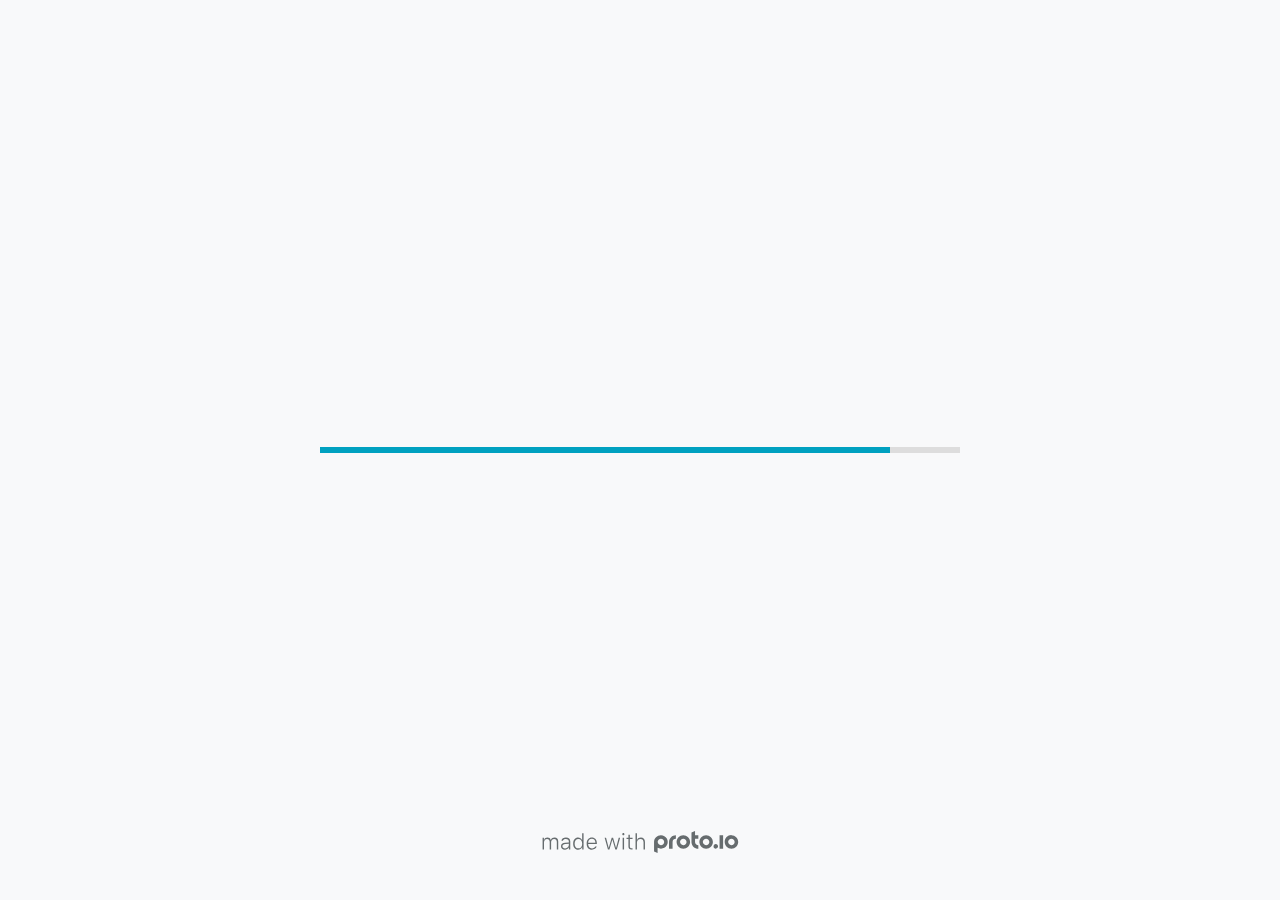
<file: Files/Hi-Fi Prototype/src/index.html>
<!DOCTYPE HTML>
	<head>

		<meta charset="utf-8">

		<title>Fashion Finder - Proto.io</title>

		
			<meta name="HandheldFriendly" content="True">
			<meta name="MobileOptimized" content="390"> 

			
			
			
			<meta name="viewport" content="minimum-scale=1.00, maximum-scale=1.00, initial-scale=1.00, user-scalable=no, shrink-to-fit=no" />

			
				<meta name="apple-mobile-web-app-capable" content="yes" />
				<meta name="apple-mobile-web-app-status-bar-style" content="black-translucent" />
			

			<meta name="format-detection" content="telephone=no">


			

            
            <link rel="icon" sizes="192x192" href="./src/assets/branding/android-icon-hires.png">
            <link rel="icon" sizes="128x128" href="./src/assets/branding/android-icon.png">

            
            <link href="./src/assets/branding/apple-touch-icon-retina180.png" sizes="180x180" rel="apple-touch-icon">

            
            <link href="./src/assets/branding/apple-touch-icon-retina.png" sizes="114x114" rel="apple-touch-icon">

            
            <link href="./src/assets/branding/apple-touch-icon.png" sizes="57x57" rel="apple-touch-icon">

            
            <link href="./src/assets/branding/startup.png" media="(device-width: 320px)" rel="apple-touch-startup-image">

            
            <link href="./src/assets/branding/startup-retina.png" media="(device-width: 320px) and (device-height: 480px) and (-webkit-device-pixel-ratio: 2)" rel="apple-touch-startup-image">

            
            <link href="./src/assets/branding/startup-568.png" media="(device-width: 320px) and (device-height: 568px) and (-webkit-device-pixel-ratio: 2)" rel="apple-touch-startup-image">

            
            <link href="./src/assets/branding/startup-retina-6.png" media="(device-width: 375px) and (device-height: 667px) and (orientation: portrait) and (-webkit-device-pixel-ratio: 2)" rel="apple-touch-startup-image">

            
            <link href="./src/assets/branding/startup-retina-6plus.png" media="(device-width: 414px) and (device-height: 736px) and (orientation: portrait) and (-webkit-device-pixel-ratio: 3)" rel="apple-touch-startup-image">

            
            <link href="./src/assets/branding/startup-retina-6plus-landscape.png" media="(device-width: 414px) and (device-height: 736px) and (orientation: landscape) and (-webkit-device-pixel-ratio: 3)" rel="apple-touch-startup-image">

            
            <link href="./src/assets/branding/startup-ipad.png" media="(device-width: 768px) and (orientation: portrait)" rel="apple-touch-startup-image">

            
            <link href="./src/assets/branding/startup-ipad-landscape.png" media="(device-width: 768px) and (orientation: landscape)" rel="apple-touch-startup-image">

            
            <link href="./src/assets/branding/startup-ipad-retina.png" media="(device-width: 768px) and (orientation: portrait) and (-webkit-device-pixel-ratio: 2)" rel="apple-touch-startup-image">

            
            <link href="./src/assets/branding/startup-ipad-landscape-retina.png" media="(device-width: 768px) and (orientation: landscape) and (-webkit-device-pixel-ratio: 2)" rel="apple-touch-startup-image">

            
            <link href="./src/assets/branding/startup-ipad-pro.png" media="(device-width: 1024px) and (orientation: portrait) and (-webkit-device-pixel-ratio: 2)" rel="apple-touch-startup-image">

            
            <link href="./src/assets/branding/startup-ipad-pro-landscape.png" media="(device-width: 1024px) and (orientation: landscape) and (-webkit-device-pixel-ratio: 2)" rel="apple-touch-startup-image">

			<meta http-equiv="cleartype" content="on"> 


			 
		    <script type="text/javascript" src="./scripts/plugins/jquery/jquery.js"></script>

			
				<link rel="stylesheet" href="./stylesheets/player-export.css" />
				<script type="text/javascript" src="./scripts/player-export.js"></script>
			

			
			<script type="text/javascript" src="./libraries/common/components.js"></script> 
			<link type="text/css" rel="Stylesheet" href="./libraries/common/components.1.00.css" /> 

			
					<script type="text/javascript" src="./libraries/generic2/components.js"></script> 
					<link type="text/css" rel="Stylesheet" href="./libraries/generic2/components.1.00.css" /> 
				
					<script type="text/javascript" src="./libraries/ios7/components.js"></script> 
					<link type="text/css" rel="Stylesheet" href="./libraries/ios7/components.1.00.css" /> 
				
					<script type="text/javascript" src="./libraries/ios9/components.js"></script> 
					<link type="text/css" rel="Stylesheet" href="./libraries/ios9/components.1.00.css" /> 
				
				<script type="text/javascript" src="./data/data.js"></script> 
			<script type="text/javascript" src="./webkitmask/maskimages.js"></script> 

		<style>
			body { width: 390px; height: 844px; }
			.landscape, .landscape .prx-page { min-height: 390px; }
			.portrait, .portrait .prx-page { min-height: 844px; }
		</style>

		<script type="text/javascript">

			prx.ver = '6.7.7.1';
			prx.url.account = 'https://genericname.proto.io';
			prx.url.staticassets = 'https://gal.proto.io';
			prx.url.devices = 'https://dteyv52hbg2at.cloudfront.net/devices';
			prx.url.static = 'https://dteyv52hbg2at.cloudfront.net';
			prx.url.siteurl = 'proto.io';
			prx.url.crossmsg = 'https://genericname.proto.io';

			prx.nodejsassetsserver = {};
			prx.nodejsassetsserver.host = ".proto.io";
			prx.nodejsassetsserver.subdomainprefix = "https://a3";
			prx.nodejsassetsserver.maxsubdomains = "20";

			prx.device_library = 'ios9';
			prx.devices[prx.device] = {
				name: prx.device
				,defaultOrientation: 'portrait'
				,portrait_applies: 1 //new
				,portrait: [390,844]
				,landscape_applies: 1 //new
				,landscape: [844,390]
				,allow_orientation_change: 1 //new
				,statusbar_skin: 'default' // new
				,statusbarheightportrait: 0
				,statusbarheightlandscape: 0
				,navigationbar_skin: 'default' //new
				,navigationbarheightportrait: 0
				,navigationbarheightlandscape: 0
				,normalportrait: [390,844]
				,normallandscape: [844,390]
				,device_s3bucket: '66bd5b4d-9b18-415d-a8ee-066fc410e14c'
				,dpr: '1.00'
				,deviceType: "iphonex"
                ,showiPhoneXNotch: true
                ,hasCustomSkinNotch: false
				,appleWatchRoundedCorners: false
				,scrollType: "default"
				,initialscale: 1.00
				,targetdensitydpi: "device-dpi"
			}
			// save a copy of the device in the player state
			prx.currentPlayerStatus.projectDevice = prx.toolbox.clone(prx.devices[prx.device]);
			prx.currentPlayerStatus.targetDevice = {"ISANDROIDTABLET":0,"ISIPOD":0,"ISCHROME":0,"ISIOS":1,"ISMSIE":0,"ISMOZILLA":0,"isAndroid-Pad":0,"ISOPERA":0,"ISWEBKIT":0,"SOSVERSION":{"CBUILDVER":"","CMAJORVER":"","CMINORVER":"","CTEXT":"","IMINORVER":0,"IMAJORVER":0,"IBUILDVER":0},"ISIPAD":0,"ISMOBILE":1,"ISSAFARI":0,"ISIPHONE":1,"ISWINDOWS":0,"ISWINDOWSTOUCH":0,"ISDEVICE":1,"ISANDROID":0,"ISCUSTOM":0};
			prx.releaseChannel = 'stable';

			prx.projectsettings.id = '3e2fa17b-c078-4713-b969-99fe47e45407';
			prx.projectsettings.s3b = 'genericname-1252252-6c333418-b67d-ff7b-c198e3312f2c85c5';
			prx.projectsettings.account = 'genericname';
			prx.projectsettings.statusbar = '0'; 
			prx.projectsettings.statusbarapplies = '0';
			prx.projectsettings.navigationbar = '0';
			prx.projectsettings.navigationbarapplies = '0';
			prx.projectsettings.initialpageid = -1;
			
			
			prx.projectsettings.flashactions = 1;
			prx.projectsettings.gatrackingcode = '';

			prx.export2html = '1' == true;
			prx.mobPlayer = 0;

			prx.user.country = 'US';

			prx.s3Links = []; 
			var sLinkedAssets = [];
			

			prx.csrf_token = '6B4671E1C0645823817A48441959DDE3BEC11750795DC8E23C66A86585E2AD0B';

            

            
                            prx.assetsAccessToken = "eyJ0eXAiOiJKV1QiLCJhbGciOiJIUzI1NiJ9.eyJkIjp7InVpZCI6Ii0xIiwicHJvamVjdF9pZCI6IjNlMmZhMTdiLWMwNzgtNDcxMy1iOTY5LTk5ZmU0N2U0NTQwNyJ9LCJ2IjowLCJleHAiOjE2MzczODgwNTMsImlhdCI6MTYzNzIwODA1M30.oK6ihIByFwGfKqYFzOPkyLnc4egJXKs4pvOdcKS0ipA";

			prx.iniPlayer.iniPreLoad();

		</script>
	</head>

	

			<body class="player device-cursor-touch mobile-device-true " " id="mbd" >

				
					<div id='iphoneX-notch-player'>
						<span class="iphoneX-notch-corners"></span>
					</div>
				
				<div id="window-wrapper">
					<div id="dragarea"></div>
					<div id="statusbar"></div>
					<div id="underlay" style=""></div>

					<div class="prx-page" data-role="page" id="p-1" data-id="1"></div>
					
								<div class="prx-page" data-role="page" id="p-4" data-id="4"></div>
							
								<div class="prx-page" data-role="page" id="p-6" data-id="6"></div>
							
								<div class="prx-page" data-role="page" id="p-7" data-id="7"></div>
							
								<div class="prx-page" data-role="page" id="p-8" data-id="8"></div>
							
								<div class="prx-page" data-role="page" id="p-11" data-id="11"></div>
							
								<div class="prx-page" data-role="page" id="p-12" data-id="12"></div>
							
					<div id="navigationbar"></div>
					<div id="overlay"></div>
					<div id="trash"></div>
					<div id="quick-audios"></div>
				</div>

				 
			<div id="loader-wrapper">
				
				<div class="progress">
					<div class="progress-bar"></div>
				</div>
				<div id="poweredby"></div>
			</div>
			


			</body>
		

</html>
</file>
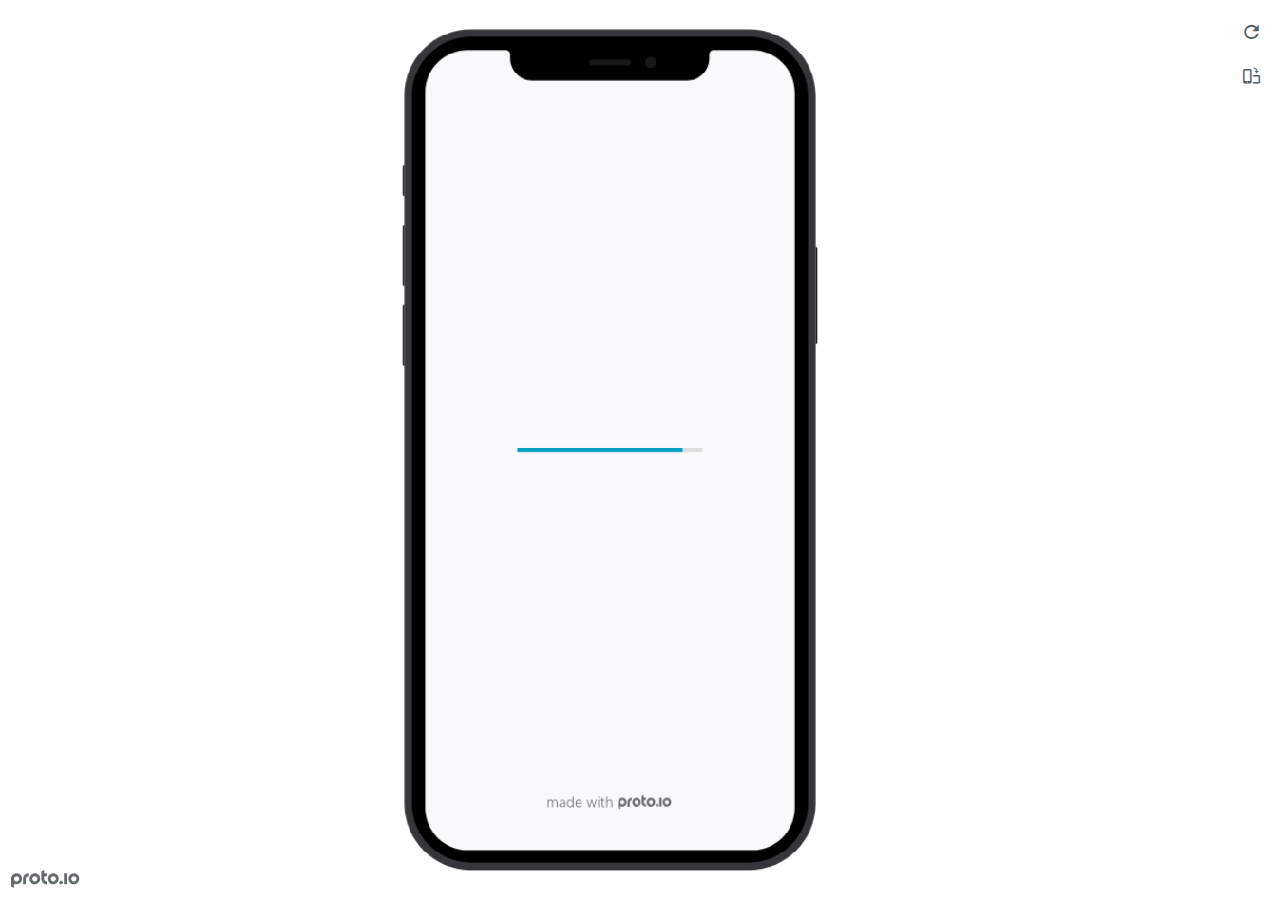
<file: Files/Hi-Fi Prototype/preview.html>
<!DOCTYPE HTML>
    <head>
    <meta charset="utf-8">

    <title>Fashion Finder - Proto.io player</title>

    

			<link type="text/css" rel="stylesheet" href="./src/stylesheets/preview-export-min.css">
			<script type="text/javascript" src="./src/scripts/preview-export-min.js"></script>

		

    <script type="text/javascript">
        var prx = window.prx || {};
        prx.orientation = 'portrait';
        prx.orientations = {};
        prx.orientations.portrait = 1;
        prx.orientations.landscape = 1;
        prx.project = {};
        prx.project.id = '3e2fa17b-c078-4713-b969-99fe47e45407';
        prx.project.title = 'Fashion Finder';
        prx.project.version = 0;
        prx.project.livepreview = 0;
        prx.project.account = "genericname";
        prx.activePage = {};
        prx.usercountry = "us";
        
            prx.user = false;
        
        prx.skin = 'apple-phone-iphone12_12pro-1';
        prx.ver = '6.7.7.1';
        //prx.flashactions = 1;
		prx.flashactions = 1; //we are not using the DB value anymore

        prx.nodejsassetsserver = {};
        prx.nodejsassetsserver.host = ".proto.io";
        prx.nodejsassetsserver.subdomainprefix = "https://a3";
        prx.nodejsassetsserver.maxsubdomains = "20";
        prx.account = "genericname";
        prx.browserShowScreenshots = 'true';
        prx.url.crossmsg = 'https://genericname.proto.io';
        prx.playerUrl = 'https://genericname.proto.io/player/';
        prx.fullScreenUrl = 'https://genericname.proto.io/player/fullscreen/index.cfm?id=3e2fa17b-c078-4713-b969-99fe47e45407';
        prx.spaces = false;
        prx.csrf_token = 'CCDDBC1CB29659B48476FFB343BC2367DEDBE1B7EAD23C766DEC760948873FAA';

        prx.bShowPlayerBetaPrompt = false;

        
    </script>

    

</head>


<body style="background-color:#FFFFFF">

    

    <div class="page-sidebar">
        
        <div class="sidebar-action-buttons">

            
                <span class="header-action-button player-icon-reload embed-icon-reload" id="refresh-preview">
                    <span class="tooltip">Refresh preview</span>
                </span>
                
                    <span  class="header-action-button player-icon-rotate embed-icon-rotate" id="change-orientation">
                        <span class="tooltip">Change orientation</span>
                    </span>
                

            <div class="header-action-button player-icon-enter-fullscreen-mode-icon" id="go-fullscreen">
                <span class="tooltip">Go full screen</span>
            </div>
        </div>

    </div>

    <div id="maincontent" class="portrait">

        <div id="shortcut-pressed-outer">
            <div id="shortcut-pressed"></div>
        </div>
        

			<div class="frame_generic">
				
				<div class="body_generic skin_apple-phone-iphone12_12pro-1 skin-wrapper skin-os-apple skin-device-phone skin-model-iphone12_12pro skin-size-1 skin-color-black skin-orientation-portrait skin-dimensions-390-844">

					<div class="buttons top"></div>
					<div class="detail-top"></div>
					<div class="web-search"></div>
					<div class="buttons left"></div>

					<div class="body_generic_inner">
						
						<iframe id="pio-playerframe" src="./src/index.html" scrolling="NO" style="width: 390px; height: 844px;" webkitAllowFullScreen mozallowfullscreen allowFullScreen allowvr allow="autoplay"></iframe>
						
                                <script type="text/javascript">
                                    // remove parameter from address bar immediately if no changes
                                    let url = new URL(window.location.href);
                                    url.searchParams.delete('hc');
									url.searchParams.delete('ap');
                                    window.history.replaceState({}, document.title, url.toString());
                                </script>
                            
					</div>

					<div class="buttons right"></div>
					<div class="detail-bottom"></div>
				</div>
				
			</div>
		
    </div>

    

    
            <div id="branding"></div>
        
</body>


<script type="text/javascript">
    
</script>
</html>
</file>
<file: Files/Hi-Fi Prototype/src/stylesheets/player-export.css>
/*!
 * 
 *                                                                       
 *                              ::;;;;                                   
 *    ::,,,,::    ::,,  ,,,,::::::11ii::,,::,,,,::      ::::,,::,,,,::   
 *  ,,111111ii,,::1111::111111ii::111111::111111ii,,    ii11,,ii111111,, 
 *  11ii::;;11;;ii11::iiii::;;11;;11ii::ii11::::11ii    ii11;;11;;::ii11 
 *  11;;  ::11ii11;;::11ii  ::11ii11ii,,iiii..  iiii    ii11;;11::  ;;11 
 *  1111;;ii11;;11;;,,ii11::ii11;;ii11;;;;11;;;;11;;;;;;ii11::11ii;;11ii 
 *  11111111;;::11;;  ::ii1111;;  ::ii11::ii1111ii::11ii;;11,,;;1111ii:: 
 *  11;;,,::  ,,::,,      ::,,        ::::  ::::    ,,,,::::    ::,,     
 *  ;;;;                                                                 
 *                                                                       
 *  Build: 11/17/2021, 4:19:06 PM
 */

/*!
 * Waves v0.5.5
 * http://fian.my.id/Waves
 *
 * Copyright 2014 Alfiana E. Sibuea and other contributors
 * Released under the MIT license
 * https://github.com/fians/Waves/blob/master/LICENSE
 */.mask-inner{position:relative;background-size:100% 100%;background-repeat:no-repeat}.mask-inner .mask-inner{transform:none!important}.mask-border .mborder,.mask-filter{height:100%;width:100%}.mask-border .mborder{border:1px solid hsla(0,0%,100%,.8);position:absolute;pointer-events:none}.mask-border .area-border{border:1px solid #00a1c0;left:0;top:0;position:absolute;transform-origin:0 0;box-sizing:border-box}.mask-border .mask-radius{width:100%;height:100%;overflow:hidden;position:absolute}.mask-border .mask-radius .mask-radius-border{position:relative;width:100%;height:100%;border:1px solid hsla(0,0%,100%,.8)}.mask-border.hide-handles .prx-resizable-handle{opacity:0;pointer-events:none!important}.mask-border.hide-handles .area-border{border:1px dashed #b4bcbf}.mask-wrapper{overflow:hidden;height:100%;pointer-events:none}.mask-wrapper.borderPos-inside{box-sizing:border-box}.mask-wrapper.borderPos-outside{width:100%;height:100%}.mask-wrapper.borderPos-outside .mask-inner{box-sizing:content-box}.mask-edit-mode-handles{pointer-events:none}.mask-edit-mode-handles.hide-handles .prx-resizable-handle,.mask-edit-mode-handles.hide-handles .prx-rotate-handle{opacity:0;pointer-events:none!important}.mask-edit-mode-handles.hide-handles .xborder{border-color:#b4bcbf!important}abbr,address,article,aside,audio,b,blockquote,body,caption,cite,code,dd,del,dfn,div,dl,dt,em,fieldset,figure,footer,form,h1,h2,h3,h4,h5,h6,header,hgroup,html,i,iframe,img,ins,kbd,label,legend,li,mark,menu,nav,object,ol,p,pre,q,samp,section,small,span,strong,sub,sup,table,tbody,td,tfoot,th,thead,time,tr,ul,var,video{margin:0;padding:0;border:0;outline:0;font-size:100%;background:transparent}article,aside,details,figcaption,figure,footer,header,hgroup,nav,section{display:block}audio,canvas,video{display:inline-block;*display:inline;*zoom:1}[hidden],audio:not([controls]){display:none}html{font-size:100%;-webkit-text-size-adjust:100%;-ms-text-size-adjust:100%}body{margin:0;font-size:13px}body,button,input,select,textarea{font-family:sans-serif;color:#222}a{color:#00e}a:visited{color:#551a8b}a:hover{color:#06e}a:focus{outline:thin dotted}a:active,a:hover{outline:0}abbr[title]{border-bottom:1px dotted}b,strong{font-weight:700}blockquote{margin:1em 40px}dfn{font-style:italic}hr{display:block;height:1px;border:0;border-top:1px solid #ccc;margin:1em 0;padding:0}ins{background:#ff9;text-decoration:none}ins,mark{color:#000}mark{background:#ff0;font-style:italic;font-weight:700}code,kbd,pre,samp{font-family:monospace,serif;_font-family:courier new,monospace;font-size:1em}pre{white-space:pre;white-space:pre-wrap;word-wrap:break-word}q{quotes:none}q:after,q:before{content:"";content:none}small{font-size:85%}sub,sup{font-size:75%;line-height:0;position:relative;vertical-align:baseline}sup{top:-.5em}sub{bottom:-.25em}ol,ul{margin:1em 0;padding:0 0 0 40px}dd{margin:0 0 0 40px}nav ol,nav ul{list-style:none;list-style-image:none;margin:0;padding:0}img{border:0;-ms-interpolation-mode:bicubic}svg:not(:root){overflow:hidden}figure,form{margin:0}fieldset{margin:0}fieldset,legend{border:0;padding:0}legend{*margin-left:-7px}button,input,select,textarea{font-size:100%;margin:0;vertical-align:baseline;*vertical-align:middle}button,input{line-height:normal;*overflow:visible}table button,table input{*overflow:auto}[role=button],button,input[type=button],input[type=reset],input[type=submit]{-webkit-appearance:button}input[type=checkbox],input[type=radio]{box-sizing:border-box;padding:0}input[type=search]{-webkit-appearance:textfield;-moz-box-sizing:content-box;-webkit-box-sizing:content-box;box-sizing:content-box}input[type=search]::-webkit-search-decoration{-webkit-appearance:none}button::-moz-focus-inner{border:0;padding:0}textarea{overflow:auto;vertical-align:top;resize:vertical}input:invalid,textarea:invalid{background-color:#f0dddd}table{border-collapse:collapse;border-spacing:0}td{vertical-align:top}.nocallout{-webkit-touch-callout:none}textarea[contenteditable]{-webkit-appearance:none}.gifhidden{position:absolute;left:-100%}.ir{display:block;border:0;text-indent:-999em;overflow:hidden;background-color:transparent;background-repeat:no-repeat;text-align:left;direction:ltr}.ir br{display:none}.hidden{display:none!important;visibility:hidden}.visuallyhidden{border:0;clip:rect(0 0 0 0);height:1px;margin:-1px;overflow:hidden;padding:0;position:absolute;width:1px}.visuallyhidden.focusable:active,.visuallyhidden.focusable:focus{clip:auto;height:auto;margin:0;overflow:visible;position:static;width:auto}.invisible{visibility:hidden}.clearfix:after,.clearfix:before{content:"";display:table}.clearfix:after{clear:both}.clearfix{*zoom:1}@media print{*{background:transparent!important;color:#000!important;text-shadow:none!important;filter:none!important;-ms-filter:none!important}a,a:visited{text-decoration:underline}a[href]:after{content:" (" attr(href) ")"}abbr[title]:after{content:" (" attr(title) ")"}.ir a:after,a[href^="#"]:after,a[href^="javascript:"]:after{content:""}blockquote,pre{border:1px solid #999;page-break-inside:avoid}thead{display:table-header-group}img,tr{page-break-inside:avoid}img{max-width:100%!important}@page{margin:.5cm}h2,h3,p{orphans:3;widows:3}h2,h3{page-break-after:avoid}}#eval-iframe{display:none}body{-webkit-appearance:none;-webkit-box-flex:1;-webkit-touch-callout:none;-webkit-tap-highlight-color:rgba(0,0,0,0)}*{-webkit-user-select:none;-khtml-user-select:none;-moz-user-select:-moz-none;-o-user-select:none;user-select:none}input,textarea{-webkit-user-select:text;-khtml-user-select:text;-moz-user-select:text;-o-user-select:text;user-select:text}#dragarea{font-family:Helvetica,Arial,sans-serif;text-align:left}.text{height:95%;overflow:auto}.wrap{overflow:hidden}.pos,.spos{position:absolute}.action-highlight{position:absolute;top:0;left:0;height:100%;width:100%;background:rgba(255,255,0,.5);background:rgba(64,208,255,.3);opacity:0;pointer-events:none;-webkit-transition:opacity .2s ease-in;transition:opacity .2s ease-in;border:2px solid #40c8f4;padding:3px;box-sizing:border-box}.action-highlight-simple-visible,.action-highlight-visible{opacity:1}#appModeNote{background-color:#333;border-top:5px solid #000;bottom:0;color:#f0f0f0;display:none;font-family:helvetica;left:0;padding:10px 0;position:fixed;text-align:center;width:100%}#appModeNote em{display:block;font-size:20px;font-weight:700;line-height:26px}#appModeNote span{display:block;font-size:14px;line-height:20px}.hidden{display:none}.prx-page.loadedFrom{display:block}.prx-page.loadedTo{z-index:999999}.prx-page.loadedTo-1{z-index:10000000}.prx-page.loadedTo-2{z-index:10000001}.prx-page.loadedTo-3{z-index:10000002}.prx-page.loadedTo-4{z-index:10000003}.prx-page.loadedTo-5{z-index:10000004}.prx-page.loadedTo-6{z-index:10000005}.prx-page.loadedTo-7{z-index:10000006}.prx-page.loadedTo-8{z-index:10000007}.prx-page.loadedTo-9{z-index:10000008}.prx-page.loadedTo-10{z-index:10000009}.prx-page.loadedTo-11{z-index:10000010}.prx-page.loadedTo-12{z-index:10000011}.prx-page.loadedTo-13{z-index:10000012}.prx-page.loadedTo-14{z-index:10000013}.prx-page.loadedTo-15{z-index:10000014}.prx-page.loadedTo-16{z-index:10000015}.prx-page.loadedTo-17{z-index:10000016}.prx-page.loadedTo-18{z-index:10000017}.prx-page.loadedTo-19{z-index:10000018}.prx-page.loadedTo-20{z-index:10000019}.prx-page.loadedTo-21{z-index:10000020}.prx-page.loadedTo-22{z-index:10000021}.prx-page.loadedTo-23{z-index:10000022}.prx-page.loadedTo-24{z-index:10000023}.prx-page.loadedTo-25{z-index:10000024}.prx-page.loadedTo-26{z-index:10000025}.prx-page.loadedTo-27{z-index:10000026}.prx-page.loadedTo-28{z-index:10000027}.prx-page.loadedTo-29{z-index:10000028}.prx-page.loadedTo-30{z-index:10000029}#navigationbar,#statusbar{background:transparent 0 0;display:block;width:100%;border:0;top:0;position:fixed;z-index:1}#loader-wrapper{background:#f8f9fa;height:100%;left:0;position:fixed;top:0;width:100%;z-index:99999;font-size:11px}#loader-wrapper .progress{position:absolute;top:50%;left:50%;transform:translate(-50%,-50%);-ms-transform:translate(-50%,-50%);-webkit-transform:translate(-50%,-50%);width:50%;height:4px;background-color:#ddd}#loader-wrapper .progress-bar{position:relative;width:0;height:4px;-webkit-transition:.4s linear;-moz-transition:.4s linear;-o-transition:.4s linear;transition:.4s linear;-webkit-transition-property:width,background-color;-moz-transition-property:width,background-color;-o-transition-property:width,background-color;transition-property:width,background-color}#loader-wrapper .progress-bar:before,.progress-bar:after{content:"";position:absolute;top:0;left:0;right:0}#loader-wrapper .progress-bar:before{bottom:0;background-color:#ddd}#loader-wrapper .progress-bar:after{z-index:2;bottom:0;background:#00a1c0}#loader-wrapper #app-icon{position:absolute;top:50%;left:50%;transform:translate(-50%,-150%);-ms-transform:translate(-50%,-150%);-webkit-transform:translate(-50%,-150%);width:114px;height:114px}#loader-wrapper #poweredby{position:absolute;bottom:5%;left:50%;transform:translate(-50%);-ms-transform:translate(-50%);-webkit-transform:translate(-50%);width:100%;height:16px;background-image:url(/images/player/player-logo.svg);background-repeat:no-repeat;background-position:top;background-size:auto 200%;z-index:99999}body{-moz-transition:opacity .3s linear;-o-transition:opacity .3s linear;-webkit-transition:opacity .3s linear;transition:opacity .3s linear}.reloading{background:#fff!important;opacity:0}@media (min-width:481px) and (max-width:1079px){#loader-wrapper .progress,#loader-wrapper .progress-bar{height:4px}}@media (min-width:1080px){#loader-wrapper #poweredby{height:24px}#loader-wrapper .progress,#loader-wrapper .progress-bar{height:6px}}@media (width:1280px) and (height:768px){#loader-wrapper .progress,#loader-wrapper .progress-bar{height:2px}}.pointer-events-none{pointer-events:none!important}body .prx-page{-webkit-trans1form:translate3d(0,0,0)}.prx-page .type-symbol .box{-w1ebkit-transform:translateZ(0)}html{background:transparent}body{background:#fff;overflow:hidden}body.mobile-device-true *{-webkit-text-size-adjust:100%}body.mobile-device-false *{-webkit-text-size-adjust:initial}#window-wrapper{width:100%;height:100%;overflow:hidden;position:relative}#dragarea{background:transparent;display:none}#overlay,#quick-audios,#trash,#underlay{position:absolute;top:0;left:0}#quick-audios,#trash{display:none}.visible{display:block!important}.iScrollHorizontalScrollbar,.iScrollVerticalScrollbar{z-index:auto!important}.overlay{position:fixed;left:0;right:0;bottom:0;top:0}.ui-mobile-viewport-transitioning,.ui-mobile-viewport-transitioning .prx-page{o1verflow:visible!important}.box[style*="z-index:0;"],.box[style*="z-index: 0;"]{z-index:auto!important}.box[data-mpoverlay="1"]{pos1ition:fixed}#temp-for-external-link{display:none}#dragarea,html{background:transparent!important}.hide{display:none!important}*{outline:none}.ghost-component,.ghost-component *,.ghost-component .box *{pointer-events:none!important}#statusbar{position:fixed!important}.prx-page{position:absolute;display:none}.prx-page.prx-page-active,.prx-page[class*=prx-page-transitioning-]{display:block}.prx-page[class*=prx-page-transitioning-]{overflow:hidden}.prx-page.prx-page-transitioning-overlay-in-source,.prx-page.prx-page-transitioning-overlay-out-target{overflow:visible}.prx-page.prx-page-below{z-index:10}.prx-page.prx-page-above{z-index:20}#overlay{z-index:30}.prx-page.prx-page-transition-flip,.prx-page.prx-page-transition-turn{-webkit-backface-visibility:hidden;-moz-backface-visibility:hidden;backface-visibility:hidden}.prx-page.prx-page-transition-turn{-webkit-transform:translateZ(0);-moz-transform:translateZ(0);-webkit-transform-origin:0 center;-moz-transform-origin:0 center;transform-origin:0 center;transform:translateZ(0)}.prx-page.prx-page-transition-flow:not(.prx-page-transition-flow-overlay),.prx-page.prx-page-transition-overlay-top{box-shadow:0 0 20px rgba(0,0,0,.4)}.prx-page-above.prx-page-transition-notificationInWatchOS{transition:background-color .45s ease-out}.prx-page-above.prx-page-transition-notificationInWatchOS.prx-page-transition-notificationInWatchOS-notification-in{background-color:transparent!important;transition:background-color 0s ease-out}.device-cursor-touch,.device-cursor-touch *{cursor:url(/images/player/touch-cursor-64.png) 32 32,default!important;cursor:-webkit-image-set(url("/images/player/touch-cursor-64.png") 1x,url("/images/player/touch-cursor-64@2x.png") 2x) 32 32,default!important}.device-cursor-web,.device-cursor-web *{cursor:default}.device-cursor-web .delayedtap,.device-cursor-web .delayedtap *,.device-cursor-web .interaction-click,.device-cursor-web .interaction-click *,.device-cursor-web .interaction-tap,.device-cursor-web .interaction-tap *,.device-cursor-web .release,.device-cursor-web .release *,.device-cursor-web .touch,.device-cursor-web .touch *{cursor:pointer;cursor:hand}.device-cursor-web [data-component-type=text]{cursor:default}.device-cursor-web .move,.device-cursor-web .move *{cursor:move}.device-cursor-web input,.device-cursor-web textarea{cursor:text}.do-chrome-fix #window-wrapper{-webkit-perspective:1}.do-chrome-fix .pos{-webkit-backface-visibility:hidden;-webkit-transform:translateZ(0)}.do-chrome-fix *{-w1ebkit-transform:translateZ(0) scale(1) scaleX(1) skew(0deg,0deg) skewX(0deg) skewY(0deg) rotateX(0deg) rotateY(0deg) rotate(0deg)}.do-chrome-fix.dont-do-chrome-fix #window-wrapper{-webkit-perspective:none}.do-chrome-fix.dont-do-chrome-fix .pos{-webkit-backface-visibility:visible;-webkit-transform:none}.prx-page-transitioning:not(.prx-page-transitioning-overlay-in-source):not(.loadedFrom) [data-mpoverlay="1"]{display:none}#fps{position:fixed;z-index:9999;font-size:18px;top:20px;left:20px;background:rgba(0,0,0,.8);border-radius:6px;color:#fff;padding:3px 10px}#fps,.cbutton{pointer-events:none}.cbutton{position:absolute;display:inline-block;padding:0;border:none;background:none;color:#286aab;font-size:1.4em;overflow:visible;-webkit-transition:color .7s;transition:color .7s;-webkit-tap-highlight-color:rgba(0,0,0,0)}.cbutton.cbutton--click,.cbutton:focus{outline:none;color:#3c8ddc}.cbutton:after{position:absolute;width:100%;height:100%;border-radius:50%;content:"";opacity:0;pointer-events:none}.cbutton--effect-jelena:after{border:3px solid hsla(0,0%,82.7%,.7)}.cbutton--effect-jelena.cbutton--click:after{-webkit-animation:anim-effect-jelena .3s ease-out forwards;animation:anim-effect-jelena .3s ease-out forwards}@-webkit-keyframes anim-effect-jelena{0%{opacity:1;-webkit-transform:scale3d(.6,.6,1);transform:scale3d(.6,.6,1)}to{opacity:0;-webkit-transform:scale3d(1.2,1.2,1);transform:scale3d(1.2,1.2,1)}}@keyframes anim-effect-jelena{0%{opacity:1;-webkit-transform:scale3d(.5,.5,1);transform:scale3d(.5,.5,1)}to{opacity:0;-webkit-transform:scale3d(1.2,1.2,1);transform:scale3d(1.2,1.2,1)}}.cbutton--effect-sanja:after{background:hsla(0,0%,75.3%,.3)}.cbutton--effect-sanja.cbutton--click:after{-webkit-animation:anim-effect-sanja 1s ease-out forwards;animation:anim-effect-sanja 1s ease-out forwards}@-webkit-keyframes anim-effect-sanja{0%{opacity:1;-webkit-transform:scale3d(.5,.5,1);transform:scale3d(.5,.5,1)}25%{opacity:1;-webkit-transform:scaleX(1);transform:scaleX(1)}to{opacity:0;-webkit-transform:scaleX(1);transform:scaleX(1)}}@keyframes anim-effect-sanja{0%{opacity:1;-webkit-transform:scale3d(.5,.5,1);transform:scale3d(.5,.5,1)}25%{opacity:1;-webkit-transform:scaleX(1);transform:scaleX(1)}to{opacity:0;-webkit-transform:scaleX(1);transform:scaleX(1)}}#log{position:fixed;z-index:9999;font-size:24px;top:20px;right:20px;pointer-events:none}.watchOSscrollbars .iScrollVerticalScrollbar{position:fixed!important;width:12px!important;background-color:hsla(0,0%,100%,.3)!important;border-radius:8px!important;z-index:99999!important}.watchOSscrollbars .iScrollIndicator{background:#fff!important;border-radius:8px!important;left:2px!important;width:8px!important}.applewatch-rounded-corners{-webkit-clip-path:inset(0 0 0 0 round 63px);clip-path:inset(0 0 0 0 round 63px)}.group-action-prediv{position:absolute}.player .type-symbol.type-symbol-transparent .group-action-prediv{pointer-events:auto}.initialise-hidden-container{display:block!important;visibility:hidden!important}.a-enter-vr{height:0!important}.fullscreen-vr .prx-page{transform:none!important;position:fixed!important}

/*!
 * Waves v0.5.5
 * http://fian.my.id/Waves
 *
 * Copyright 2014 Alfiana E. Sibuea and other contributors
 * Released under the MIT license
 * https://github.com/fians/Waves/blob/master/LICENSE
 */.waves-effect{position:relative;overflow:hidden}.waves-effect.box{position:absolute}.waves-effect .waves-ripple{position:absolute;border-radius:50%;width:100px;height:100px;margin-top:-50px;margin-left:-50px;opacity:0;background-color:rgba(0,0,0,.2);pointer-events:none}.waves-effect.waves-light .waves-ripple{background-color:hsla(0,0%,100%,.4)}.waves-button,.waves-circle{-webkit-mask-image:-webkit-radial-gradient(circle,#fff 100%,#000 0);mask-image:radial-gradient(circle,#fff 100%,#000 0)}.waves-button,.waves-button-input,.waves-button:hover,.waves-button:link,.waves-button:visited{white-space:nowrap;vertical-align:middle;cursor:pointer;border:none;outline:none;color:inherit;background-color:transparent;font-size:14px;text-align:center;text-decoration:none;z-index:1}.waves-button{padding:10px 15px;border-radius:2px}.waves-button-input{margin:0;padding:10px 15px}.waves-input-wrapper{border-radius:2px;vertical-align:bottom}.waves-input-wrapper.waves-button{padding:0}.waves-input-wrapper .waves-button-input{position:relative;top:0;left:0;z-index:1}.waves-block{display:block}a.waves-effect .waves-ripple{z-index:-1}#loader-wrapper #poweredby{background-image:url(../images/player/player-logo.svg)!important}.device-cursor-touch,.device-cursor-touch *{cursor:url(../images/player/touch-cursor-64.png) 32 32,default!important;cursor:-webkit-image-set(url("../images/player/touch-cursor-64.png") 1x,url("../images/player/touch-cursor-64@2x.png") 2x) 32 32,default!important}
</file>
<file: Files/Hi-Fi Prototype/src/libraries/common/components.1.00.css>
.type-shapes .shape-wrapper{width:100%;height:100%;-moz-box-sizing:border-box;-webkit-box-sizing:border-box;box-sizing:border-box;background-clip:content-box}.type-shapes .shapes-text-container{position:absolute;top:0;left:0;right:0;display:table;width:100%;height:100%;text-align:center}.type-shapes .shapes-text-container>span{display:table-cell;vertical-align:middle}.type-shapes svg{overflow:visible}.player .type-symbol{overflow:hidden}.player .type-symbol.symbol-scroll{-webkit-perspective:1000}.player .type-symbol.type-symbol-transparent{pointer-events:none !important}.player .type-symbol.type-symbol-transparent .box{pointer-events:auto}.type-symbol.fullscreen{transform:none !important;width:100vw !important;height:100vh !important}.type-symbol>.type-symbol-hover-message,.type-symbol.ui-draggable-dragging:hover>.type-symbol-hover-message,.type-symbol.prx-resizable-resizing:hover>.type-symbol-hover-message{display:none;position:absolute;color:#fff;font-family:Helvetica, Arial, sans-serif !important;background:rgba(0,0,0,0.7);top:50%;left:50%;text-align:center;position:absolute;pointer-events:none;width:70px;height:30px;line-height:15px;font-size:10px !important;border-radius:3px;margin:-20px 0 0 -40px;padding:5px}.type-symbol:hover>.type-symbol-hover-message{display:block}.type-vrsymbol.fullscreen{transform:none !important;width:100vw !important;height:100vh !important}.type-vrsymbol.fullscreen canvas{width:100vw !important;height:100vh !important}.type-vrsymbol>.type-vrsymbol-hover-message,.type-vrsymbol.ui-draggable-dragging:hover>.type-vrsymbol-hover-message,.type-vrsymbol.prx-resizable-resizing:hover>.type-vrsymbol-hover-message{display:none;position:absolute;color:#fff;font-family:Helvetica, Arial, sans-serif !important;background:rgba(0,0,0,0.7);top:50%;left:50%;text-align:center;position:absolute;pointer-events:none;width:70px;height:30px;line-height:15px;font-size:10px !important;border-radius:3px;margin:-20px 0 0 -40px;padding:5px}.type-vrsymbol:hover>.type-vrsymbol-hover-message{display:block}.type-text.v2-text .text-contents{o1verflow:hidden;width:100%;height:100%}.type-text.v2-text.box [data-editableProperty]{word-wrap:break-word !important}.type-text .autoresize{white-space:nowrap}.player .type-text .autoResize-true{white-space:nowrap}.type-richtext p{margin:0;line-height:normal}.type-rectangle .inner-rec{position:absolute;width:100%;height:100%;-moz-box-sizing:border-box;-webkit-box-sizing:border-box;box-sizing:border-box;background-clip:content-box}.type-rectangle .shapes-image-background{top:0;left:0;width:100%;height:100%;position:absolute;background-position:center;background-repeat:no-repeat}.type-rectangle[data-shape-type="oval"] .shapes-image-background{border-radius:50%}.type-rectangle .shapes-text-container{display:table;width:100%;height:100%;text-align:center}.type-rectangle .shapes-text-container>span{display:table-cell;vertical-align:middle}.type-horizontalline .inner{width:100%;height:0}.type-verticalline .inner{width:0;height:100%}.type-actionarea .inner-rec{width:100%;height:100%}.type-actionarea .inner-rec div{width:100%;height:100%;background:#40C8F4;opacity:0.4;-moz-box-sizing:border-box;-webkit-box-sizing:border-box;box-sizing:border-box}.type-actionarea .inner-rec div:before{content:" ";display:block;position:absolute;top:50%;left:50%;width:24px;height:24px;margin:-12px 0 0 -12px}.player .type-actionarea .inner-rec div{background:transparent}.player .type-actionarea .inner-rec div:before{background-image:none}.type-image,.type-image .type-image-wrapper{background:0 0 repeat;background-size:100% 100%;width:100%;height:100%;background-clip:content-box}.type-image .type-image-wrapper.type-image-svg{background:center center no-repeat;background-size:contain}.type-image .type-image-wrapper img{display:none}.player .type-image .type-image-wrapper.gif img{display:block !important;width:1px;height:1px;opacity:0.1}.type-image.type-image-repeater,.type-image.type-image-repeater .type-image-wrapper{background-size:auto}.type-image .image-inner{width:100%;height:100%}.type-image .image-inner.borderPos-inside .type-image-wrapper{box-sizing:border-box;background-origin:border-box}.type-image .image-inner.borderPos-outside{display:-webkit-box;display:-moz-box;display:-ms-flexbox;display:-webkit-flex;display:flex;-moz-flex-flow:row;-ms-flex-flow:row;-webkit-flex-flow:row;flex-flow:row;-moz-box-orient:horizontal;-ms-box-orient:horizontal;-webkit-box-orient:horizontal;box-orient:horizontal;-ms-align-items:center;-webkit-align-items:center;align-items:center;-ms-box-align:center;-webkit-box-align:center;box-align:center;-ms-flex-align:center;-webkit-flex-align:center;flex-align:center;-ms-justify-content:center;-webkit-justify-content:center;justify-content:center;-ms-box-pack:center;-webkit-box-pack:center;box-pack:center;-ms-flex-pack:center;-webkit-flex-pack:center;flex-pack:center}.type-image .image-inner.borderPos-outside .type-image-wrapper{-ms-flex-shrink:0;-webkit-flex-shrink:0;flex-shrink:0;box-sizing:content-box}.type-image>.type-image-hover-message,.type-image.ui-draggable-dragging:hover>.type-image-hover-message,.type-image.prx-resizable-resizing:hover>.type-image-hover-message{display:none;position:absolute;color:#fff;font-family:Helvetica, Arial, sans-serif !important;background:rgba(0,0,0,0.7);top:50%;left:50%;text-align:center;position:absolute;pointer-events:none;width:70px;height:30px;line-height:15px;font-size:10px !important;border-radius:3px;margin:-20px 0 0 -40px;padding:5px}.type-image:hover>.type-image-hover-message{display:block}.type-placeholder .bg{position:absolute;width:100%;height:100%;-moz-box-sizing:border-box;-webkit-box-sizing:border-box;box-sizing:border-box}.type-placeholder .diagonal{border:0px solid transparent;position:absolute;-moz-box-sizing:border-box;-webkit-box-sizing:border-box;box-sizing:border-box}.type-placeholder .diagonal1{-moz-transform-origin:0 0;-webkit-transform-origin:0 0;-o-transform-origin:0 0;transform-origin:0 0}.type-placeholder .diagonal2{-moz-transform-origin:right top;-webkit-transform-origin:right top;-o-transform-origin:right top;transform-origin:right top}.type-placeholder .contents{width:100%;height:100%;display:-webkit-box;display:-moz-box;display:-ms-flexbox;display:-webkit-flex;display:flex;-ms-justify-content:center;-webkit-justify-content:center;justify-content:center;-ms-box-pack:center;-webkit-box-pack:center;box-pack:center;-ms-flex-pack:center;-webkit-flex-pack:center;flex-pack:center;-ms-align-items:center;-webkit-align-items:center;align-items:center;-ms-box-align:center;-webkit-box-align:center;box-align:center;-ms-flex-align:center;-webkit-flex-align:center;flex-align:center}.type-placeholder .contents>span{display:inline-block}.type-placeholder .contents span[data-editableproperty]:empty{padding:0}.type-webview .webview-scroll-wrapper{width:100%;height:100%;-webkit-overflow-scrolling:touch;overflow:auto}.type-webview iframe{width:100%;height:100%;border:none}.type-html iframe{width:100%;height:100%;overflow:hidden;border:none}.type-animationtarget{position:relative}.type-animationtarget.type-animatiotarget-fixed-positioning{position:absolute}.type-animationtarget .animationtarget-circle{-moz-box-sizing:border-box;-webkit-box-sizing:border-box;box-sizing:border-box;width:0;height:0;position:absolute;top:0;left:0;border-radius:50%;display:none}.type-animationtarget .animationtarget-vertical{position:absolute;top:0}.type-animationtarget .animationtarget-horizontal{position:absolute;top:0%;left:0}.player .type-animationtarget{opacity:0 !important;pointer-events:none !important}.type-bannerad .bannerad-outer{display:table;height:100%;width:100%}.type-bannerad .bannerad-inner{display:table-cell;position:relative;text-align:center;vertical-align:middle;width:100%;background-size:100% 100%}.type-tooltip .tooltip-content-wrapper{width:100%;height:100%;position:relative}.type-tooltip .tooltip-content-wrapper .tooltip-outer{position:absolute;overflow:hidden}.type-tooltip .tooltip-content-wrapper .tooltip{position:absolute;-moz-transform:rotate(45deg);-webkit-transform:rotate(45deg);transform:rotate(45deg);filter:progid:DXImageTransform.Microsoft.Matrix(sizingMethod='auto expand', M11=0.7071067811865476, M12=-0.7071067811865475, M21=0.7071067811865475, M22=0.7071067811865476);-ms-filter:"progid:DXImageTransform.Microsoft.Matrix(SizingMethod='auto expand', M11=0.7071067811865476, M12=-0.7071067811865475, M21=0.7071067811865475, M22=0.7071067811865476)";-moz-box-sizing:border-box;-webkit-box-sizing:border-box;box-sizing:border-box}.type-tooltip .tooltip-content-wrapper .tooltip-content-outer{position:absolute;width:100%;height:100%;-moz-box-sizing:border-box;-webkit-box-sizing:border-box;box-sizing:border-box}.type-tooltip .tooltip-content-wrapper .tooltip-content{width:100%;height:100%;overflow:hidden;padding:10px;-moz-box-sizing:border-box;-webkit-box-sizing:border-box;box-sizing:border-box}.type-tooltip.verticalAlignCenter .tooltip-content{display:-webkit-box;display:-moz-box;display:-ms-flexbox;display:-webkit-flex;display:flex;-ms-box-align:center;-webkit-box-align:center;box-align:center;-ms-flex-align:center;-webkit-flex-align:center;flex-align:center;-ms-align-items:center;-webkit-align-items:center;align-items:center}.type-tooltip.verticalAlignCenter .tooltip-content .tooltip-text{width:100%}.type-vectoranimation .type-vectoranimation-wrapper{width:100%;height:100%}.type-vectoranimation .bodymovin,.type-vectoranimation .bodymovin-player{width:100%;height:100%}.type-vectoranimation .vector-inner{width:100%;height:100%}.type-vectoranimation .vector-inner.borderPos-inside .type-vectoranimation-wrapper{box-sizing:border-box;background-origin:border-box;overflow:hidden}.type-vectoranimation .vector-inner.borderPos-outside{display:-webkit-box;display:-moz-box;display:-ms-flexbox;display:-webkit-flex;display:flex;-moz-flex-flow:row;-ms-flex-flow:row;-webkit-flex-flow:row;flex-flow:row;-moz-box-orient:horizontal;-ms-box-orient:horizontal;-webkit-box-orient:horizontal;box-orient:horizontal;-ms-align-items:center;-webkit-align-items:center;align-items:center;-ms-box-align:center;-webkit-box-align:center;box-align:center;-ms-flex-align:center;-webkit-flex-align:center;flex-align:center;-ms-justify-content:center;-webkit-justify-content:center;justify-content:center;-ms-box-pack:center;-webkit-box-pack:center;box-pack:center;-ms-flex-pack:center;-webkit-flex-pack:center;flex-pack:center}.type-vectoranimation .vector-inner.borderPos-outside .type-vectoranimation-wrapper{-ms-flex-shrink:0;-webkit-flex-shrink:0;flex-shrink:0;box-sizing:content-box}.type-vectoranimation>.type-vectoranimation-hover-message,.type-vectoranimation.ui-draggable-dragging:hover>.type-vectoranimation-hover-message,.type-vectoranimation.prx-resizable-resizing:hover>.type-vectoranimation-hover-message{display:none;position:absolute;color:#fff;font-family:Helvetica, Arial, sans-serif !important;background:rgba(0,0,0,0.7);top:50%;left:50%;text-align:center;position:absolute;pointer-events:none;width:70px;height:45px;line-height:15px;font-size:10px !important;border-radius:3px;margin:-27px 0 0 -40px;padding:5px}.type-vectoranimation:hover>.type-vectoranimation-hover-message{display:block}.type-basic-tabbar ul{margin:0;padding:0;list-style:none;height:100%}.type-basic-tabbar ul li{margin:0;padding:0;float:left;text-align:center;height:100%;position:relative}.type-basic-tabbar ul li:first-child{border-left:0 none !important}.type-basic-tabbar ul li input{display:none}.type-basic-tabbar ul li label{width:100%;height:100%;display:block}.type-basic-tabbar ul li label .icon-wrapper{width:100%;height:100%;display:block}.type-basic-tabbar ul li label .icon{height:100%;background-position:center center;background-repeat:no-repeat;background-size:auto 60%;-webkit-mask-size:auto 60%;mask-size:auto 60%;-webkit-mask-repeat:no-repeat;mask-repeat:no-repeat;-webkit-mask-position:center center;mask-position:center center}.type-basic-tabbar.type-basic-tabbar-icon-top ul li label .icon{height:75%}.type-basic-tabbar.type-basic-tabbar-icon-top ul li label .caption{display:inline-block;width:100%;height:25%;float:left}.type-generic-onoffswitch input[type=checkbox]{display:none}.type-generic-onoffswitch label{display:block;overflow:hidden}.type-generic-onoffswitch .onoffswitch-inner{width:200%;margin-left:-100%;-moz-transition:margin 0.3s ease-in 0s;-webkit-transition:margin 0.3s ease-in 0s;-ms-transition:margin 0.3s ease-in 0s;-o-transition:margin 0.3s ease-in 0s;transition:margin 0.3s ease-in 0s}.type-generic-onoffswitch input:checked+label .onoffswitch-inner{margin-left:0}.type-generic-onoffswitch .onoffswitch-inner div{float:left;width:50%;color:white;font-family:Trebuchet, Arial, sans-serif;font-weight:bold;-moz-box-sizing:border-box;-webkit-box-sizing:border-box;-ms-box-sizing:border-box;-o-box-sizing:border-box;box-sizing:border-box}.type-generic-onoffswitch .onoffswitch-inner .active{background-color:#2FCCFF;color:#FFFFFF}.type-generic-onoffswitch .onoffswitch-inner .inactive{background-color:#EEEEEE;color:#999999;text-align:right}.type-generic-onoffswitch .onoffswitch-switch{background:#FFFFFF;position:absolute;top:0;bottom:0;-moz-transition:right 0.3s ease-in 0s;-webkit-transition:right 0.3s ease-in 0s;-ms-transition:right 0.3s ease-in 0s;-o-transition:right 0.3s ease-in 0s;transition:right 0.3s ease-in 0s}.type-generic-onoffswitch input:checked+label .onoffswitch-switch{right:0px !important}.type-datetime #background{box-sizing:border-box;margin:0;padding:0;height:100%;overflow:hidden;display:-webkit-box;display:-moz-box;display:-ms-flexbox;display:-webkit-flex;display:flex;-ms-justify-content:center;-webkit-justify-content:center;justify-content:center;-ms-box-pack:center;-webkit-box-pack:center;box-pack:center;-ms-flex-pack:center;-webkit-flex-pack:center;flex-pack:center;-ms-align-items:center;-webkit-align-items:center;align-items:center;-ms-box-align:center;-webkit-box-align:center;box-align:center;-ms-flex-align:center;-webkit-flex-align:center;flex-align:center}.type-datetime #datetime{width:100%}.type-basic-button .basic-button-inner{height:100%;width:100%;-moz-box-sizing:border-box;box-sizing:border-box;display:-webkit-box;display:-moz-box;display:-ms-flexbox;display:-webkit-flex;display:flex;-ms-box-pack:center;-webkit-box-pack:center;box-pack:center;-ms-flex-pack:center;-webkit-flex-pack:center;flex-pack:center;-ms-align-items:center;-webkit-align-items:center;align-items:center;-ms-box-align:center;-webkit-box-align:center;box-align:center;-ms-flex-align:center;-webkit-flex-align:center;flex-align:center;-moz-flex-flow:row;-ms-flex-flow:row;-webkit-flex-flow:row;flex-flow:row;-moz-box-orient:horizontal;-ms-box-orient:horizontal;-webkit-box-orient:horizontal;box-orient:horizontal;-ms-align-items:center;-webkit-align-items:center;align-items:center;-ms-box-align:center;-webkit-box-align:center;box-align:center;-ms-flex-align:center;-webkit-flex-align:center;flex-align:center}.type-basic-button .basic-button-icon{height:50%}.type-basic-button .basic-button-icon img{height:50%;vertical-align:middle}.type-basic-slider .slider-bar{position:absolute;top:50%;width:100%}.type-basic-slider .slider-bar-filled{height:100%}.type-basic-slider .slider-button{display:block;position:absolute;top:0;bottom:0}#iphoneX-notch-player{display:none}#iphoneX-notch,#iphoneX-notch-player{background:#000000;position:absolute;z-index:9999999;pointer-events:none}#iphoneX-notch:before,#iphoneX-notch:after,#iphoneX-notch-player:before,#iphoneX-notch-player:after{content:'';display:block;background-color:#191919;position:absolute}#iphoneX-notch:after,#iphoneX-notch-player:after{border-radius:50%}#iphoneX-notch.portrait,#iphoneX-notch.portrait-p,#iphoneX-notch-player.portrait,#iphoneX-notch-player.portrait-p{left:50%;transform:translateX(-50%)}#iphoneX-notch.portrait:before,#iphoneX-notch.portrait-p:before,#iphoneX-notch-player.portrait:before,#iphoneX-notch-player.portrait-p:before{left:50%;transform:translateX(-50%)}#iphoneX-notch.portrait-p,#iphoneX-notch-player.portrait-p{display:block !important}#iphoneX-notch.landscape,#iphoneX-notch.landscape-p,#iphoneX-notch-player.landscape,#iphoneX-notch-player.landscape-p{top:50%;left:0;transform:translateY(-50%)}#iphoneX-notch.landscape:before,#iphoneX-notch.landscape-p:before,#iphoneX-notch-player.landscape:before,#iphoneX-notch-player.landscape-p:before{top:50%;transform:translateY(-50%)}#iphoneX-notch.landscape .iphoneX-notch-corners:before,#iphoneX-notch.landscape .iphoneX-notch-corners:after,#iphoneX-notch.landscape-p .iphoneX-notch-corners:before,#iphoneX-notch.landscape-p .iphoneX-notch-corners:after,#iphoneX-notch-player.landscape .iphoneX-notch-corners:before,#iphoneX-notch-player.landscape .iphoneX-notch-corners:after,#iphoneX-notch-player.landscape-p .iphoneX-notch-corners:before,#iphoneX-notch-player.landscape-p .iphoneX-notch-corners:after{left:auto;top:auto;right:auto}#iphoneX-notch.landscape-p-minus90,#iphoneX-notch-player.landscape-p-minus90{display:block !important;top:50%;right:0 !important;transform:translateY(-50%) rotate(180deg) !important}#iphoneX-notch.landscape-p-minus90:before,#iphoneX-notch-player.landscape-p-minus90:before{top:50%;transform:translateY(-50%)}#iphoneX-notch.landscape-p-minus90 .iphoneX-notch-corners:before,#iphoneX-notch.landscape-p-minus90 .iphoneX-notch-corners:after,#iphoneX-notch-player.landscape-p-minus90 .iphoneX-notch-corners:before,#iphoneX-notch-player.landscape-p-minus90 .iphoneX-notch-corners:after{left:auto;top:auto;right:auto}#iphoneX-notch.landscape-p,#iphoneX-notch-player.landscape-p{display:block !important}#iphoneX-notch .iphoneX-notch-corners,#iphoneX-notch-player .iphoneX-notch-corners{width:100%;height:100%;display:block}#iphoneX-notch .iphoneX-notch-corners:before,#iphoneX-notch .iphoneX-notch-corners:after,#iphoneX-notch-player .iphoneX-notch-corners:before,#iphoneX-notch-player .iphoneX-notch-corners:after{content:" ";display:block;position:absolute;top:0;background-position:0 0;background-repeat:no-repeat}#dragarea,.timeline-dragarea{font-size:16px}.type-richtext{font-size:12px !important}.type-richtext .fr-element{font-size:12px !important;f1ont-family:'Arial,sans-serif'}.type-basic-button.generic .basic-button-inner{padding:0px 10px}.type-basic-button.generic .basic-button-icon,.type-basic-button.generic .basic-button-text{margin:0px 6px}.type-placeholder .bg{border:5px solid #999}.type-placeholder .diagonal1{left:2px}.type-placeholder .diagonal2{right:2px}.type-placeholder .contents>span{margin:0 1px}.type-placeholder .contents span[data-editableproperty]{padding:5px}.type-placeholder .contents span[data-editableproperty] textarea{margin-left:-5px}.type-animationtarget .animationtarget-circle{border:2px solid #09c}.type-animationtarget .animationtarget-vertical{border-left:2px solid #09c;height:24px;margin-top:-4px}.type-animationtarget .animationtarget-horizontal{border-top:2px solid #09c;width:24px;margin-left:-4px}.type-tooltip .tooltip-content-wrapper .tooltip{width:40px;height:40px}.type-tooltip .tooltip-content-wrapper .tooltip-content{padding:10px}.type-basic-tabbar.type-basic-tabbar-icon-top ul li label .caption{margin-top:-5px}.type-generic-onoffswitch label{border:2px solid #999;border-radius:20px}.type-generic-onoffswitch .onoffswitch-inner div{padding:0px 10px;line-height:30px}.type-generic-onoffswitch .onoffswitch-switch{width:32px;border:2px solid #999;border-radius:20px;right:56px;margin:-1px}#iphoneX-notch:before,#iphoneX-notch-player:before{border-radius:6px}#iphoneX-notch:after,#iphoneX-notch-player:after{width:11px;height:11px}#iphoneX-notch.portrait,#iphoneX-notch.portrait-p,#iphoneX-notch-player.portrait,#iphoneX-notch-player.portrait-p{width:210px;height:30px;border-radius:0 0 22px 22px}#iphoneX-notch.portrait:before,#iphoneX-notch.portrait-p:before,#iphoneX-notch-player.portrait:before,#iphoneX-notch-player.portrait-p:before{width:50px;height:6px;top:6px}#iphoneX-notch.portrait:after,#iphoneX-notch.portrait-p:after,#iphoneX-notch-player.portrait:after,#iphoneX-notch-player.portrait-p:after{top:4px;right:54px}#iphoneX-notch.landscape,#iphoneX-notch.landscape-p,#iphoneX-notch.landscape-p-minus90,#iphoneX-notch-player.landscape,#iphoneX-notch-player.landscape-p,#iphoneX-notch-player.landscape-p-minus90{width:30px;height:210px;border-radius:0 22px 22px 0}#iphoneX-notch.landscape:before,#iphoneX-notch.landscape-p:before,#iphoneX-notch.landscape-p-minus90:before,#iphoneX-notch-player.landscape:before,#iphoneX-notch-player.landscape-p:before,#iphoneX-notch-player.landscape-p-minus90:before{width:6px;height:50px;left:6px}#iphoneX-notch.landscape:after,#iphoneX-notch.landscape-p:after,#iphoneX-notch.landscape-p-minus90:after,#iphoneX-notch-player.landscape:after,#iphoneX-notch-player.landscape-p:after,#iphoneX-notch-player.landscape-p-minus90:after{left:4px;top:54px}#iphoneX-notch .iphoneX-notch-corners,#iphoneX-notch-player .iphoneX-notch-corners{width:100%;height:100%}#iphoneX-notch .iphoneX-notch-corners:before,#iphoneX-notch .iphoneX-notch-corners:after,#iphoneX-notch-player .iphoneX-notch-corners:before,#iphoneX-notch-player .iphoneX-notch-corners:after{width:6px;height:6px}#iphoneX-notch .iphoneX-notch-corners:before,#iphoneX-notch-player .iphoneX-notch-corners:before{left:-6px;background-image:radial-gradient(circle at 0 100%, transparent 6px, #000 7px)}#iphoneX-notch .iphoneX-notch-corners:after,#iphoneX-notch-player .iphoneX-notch-corners:after{right:-6px;background-image:radial-gradient(circle at 100% 100%, transparent 6px, #000 7px)}#iphoneX-notch.landscape .iphoneX-notch-corners:before,#iphoneX-notch.landscape-p .iphoneX-notch-corners:before,#iphoneX-notch-player.landscape .iphoneX-notch-corners:before,#iphoneX-notch-player.landscape-p .iphoneX-notch-corners:before{top:-6px;background-image:radial-gradient(circle at 100% 0, transparent 6px, #000 7px)}#iphoneX-notch.landscape .iphoneX-notch-corners:after,#iphoneX-notch.landscape-p .iphoneX-notch-corners:after,#iphoneX-notch-player.landscape .iphoneX-notch-corners:after,#iphoneX-notch-player.landscape-p .iphoneX-notch-corners:after{bottom:-6px;background-image:radial-gradient(circle at 100% 100%, transparent 6px, #000 7px)}a-scene.round-corners-device .a-enter-vr{margin-right:10px}.type-basic-segmentedcontrol .icon{margin:5px}
</file>
<file: Files/Hi-Fi Prototype/src/libraries/generic2/components.1.00.css>
.type-basic-checkbox label{display:-webkit-box;display:-moz-box;display:-ms-flexbox;display:-webkit-flex;display:flex;-ms-align-items:top;-webkit-align-items:top;align-items:top;-ms-box-align:top;-webkit-box-align:top;box-align:top;-ms-flex-align:top;-webkit-flex-align:top;flex-align:top;height:100%;width:100%}.type-basic-checkbox label .basic-checkbox-text{word-wrap:break-word}.type-basic-checkbox label .basic-checkbox-inner{position:absolute;-moz-box-sizing:border-box;box-sizing:border-box;display:-webkit-box;display:-moz-box;display:-ms-flexbox;display:-webkit-flex;display:flex;-ms-align-items:center;-webkit-align-items:center;align-items:center;-ms-box-align:center;-webkit-box-align:center;box-align:center;-ms-flex-align:center;-webkit-flex-align:center;flex-align:center;-moz-box-orient:horizontal;-ms-box-orient:horizontal;-webkit-box-orient:horizontal;box-orient:horizontal;-ms-justify-content:center;-webkit-justify-content:center;justify-content:center;-ms-box-pack:center;-webkit-box-pack:center;box-pack:center;-ms-flex-pack:center;-webkit-flex-pack:center;flex-pack:center}.type-basic-checkbox input{display:none}.type-basic-checkbox label .basic-checkbox-icon{display:none;height:50%}.type-basic-checkbox input:checked+label .basic-checkbox-inner .basic-checkbox-icon{display:block}.type-basic-searchbar input,.type-basic-searchbar .basic-searchbar-faux-input{-moz-box-sizing:border-box;-webkit-box-sizing:border-box;box-sizing:border-box;height:100%;width:100%;border:medium none;-webkit-appearance:none;-moz-appearance:none;appearance:none}.type-basic-searchbar .basic-searchbar-faux-input{overflow:hidden}.type-basic-searchbar.box.current-component [data-editableProperty] textarea{height:100% !important;vertical-align:initial}.type-basic-searchbar .basic-searchbar-icon{background:center center no-repeat;background-size:contain;display:block;height:100%}.type-basic-searchbar .basic-searchbar-icon-faux{height:100%}.type-basic-searchbar .basic-searchbar-icon-erase{height:40%;background:center center no-repeat;background-size:contain;visibility:hidden}.type-basic-searchbar input,.type-basic-searchbar .basic-searchbar-faux-input{background-color:transparent}.type-basic-searchbar input:valid+.basic-searchbar-input-overlay,.type-basic-searchbar input:focus+.basic-searchbar-input-overlay,.type-basic-searchbar .basic-searchbar-faux-input:not(:empty)+.basic-searchbar-faux-input-overlay{-ms-flex-line-pack:start;-webkit-flex-line-pack:start;align-flex-line-pack:start;-ms-align-content:flex-start;-webkit-align-content:flex-start;align-content:flex-start;-ms-box-pack:start;-webkit-box-pack:start;box-pack:start;-ms-flex-pack:start;-webkit-flex-pack:start;flex-pack:start;-ms-justify-content:flex-start;-webkit-justify-content:flex-start;justify-content:flex-start}.type-basic-searchbar input:valid ~ .basic-searchbar-icon-erase{visibility:visible}.type-basic-searchbar .basic-searchbar-faux-input:not(:empty) ~ .basic-searchbar-icon-erase{visibility:visible}.type-basic-searchbar .basic-searchbar-faux-input:not(:empty)+.basic-searchbar-faux-input-overlay .placeholder-input{display:none}.type-basic-searchbar input:invalid{box-shadow:none}.type-basic-searchbar .basic-searchbar-input-overlay,.type-basic-searchbar .basic-searchbar-faux-input-overlay{width:100%;height:100%;position:absolute;left:0;top:0;pointer-events:none;display:-webkit-box;display:-moz-box;display:-ms-flexbox;display:-webkit-flex;display:flex;-ms-box-align:center;-webkit-box-align:center;box-align:center;-ms-flex-align:center;-webkit-flex-align:center;flex-align:center;-ms-align-items:center;-webkit-align-items:center;align-items:center;-ms-box-pack:center;-webkit-box-pack:center;box-pack:center;-ms-flex-pack:center;-webkit-flex-pack:center;flex-pack:center;-ms-justify-content:center;-webkit-justify-content:center;justify-content:center}.type-basic-searchbar.textAlign-left .basic-searchbar-input-overlay,.type-basic-searchbar.textAlign-left .basic-searchbar-faux-input-overlay{-ms-box-pack:start;-webkit-box-pack:start;box-pack:start;-ms-flex-pack:start;-webkit-flex-pack:start;flex-pack:start;-ms-justify-content:flex-start;-webkit-justify-content:flex-start;justify-content:flex-start}.type-basic-searchbar.textAlign-right input:valid+.basic-searchbar-input-overlay,.type-basic-searchbar.textAlign-right input:focus+.basic-searchbar-input-overlay,.type-basic-searchbar.textAlign-right .basic-searchbar-faux-input:not(:empty)+.basic-searchbar-faux-input-overlay{-ms-flex-line-pack:justify;-webkit-flex-line-pack:justify;align-flex-line-pack:justify;-ms-align-content:space-between;-webkit-align-content:space-between;align-content:space-between;-ms-box-pack:justify;-webkit-box-pack:justify;box-pack:justify;-ms-flex-pack:justify;-webkit-flex-pack:justify;flex-pack:justify;-ms-justify-content:space-between;-webkit-justify-content:space-between;justify-content:space-between}.type-basic-searchbar.textAlign-right .basic-searchbar-input-overlay,.type-basic-searchbar.textAlign-right .basic-searchbar-faux-input-overlay{-ms-box-pack:justify;-webkit-box-pack:justify;box-pack:justify;-ms-flex-pack:justify;-webkit-flex-pack:justify;flex-pack:justify;-ms-justify-content:space-between;-webkit-justify-content:space-between;justify-content:space-between}.type-basic-searchbar .basic-searchbar-input-flex{width:100%;height:100%;position:absolute;-moz-box-sizing:border-box;-webkit-box-sizing:border-box;box-sizing:border-box;display:-webkit-box;display:-moz-box;display:-ms-flexbox;display:-webkit-flex;display:flex;-ms-box-align:center;-webkit-box-align:center;box-align:center;-ms-flex-align:center;-webkit-flex-align:center;flex-align:center;-ms-align-items:center;-webkit-align-items:center;align-items:center;-ms-box-pack:start;-webkit-box-pack:start;box-pack:start;-ms-flex-pack:start;-webkit-flex-pack:start;flex-pack:start;-ms-justify-content:flex-start;-webkit-justify-content:flex-start;justify-content:flex-start}.type-basic-searchbar .basic-searchbar-input-flex .basic-searchbar-icon,.type-basic-searchbar .basic-searchbar-input-flex .basic-searchbar-icon-faux{-ms-flex-grow:0;-webkit-flex-grow:0;flex-grow:0;-ms-flex-shrink:0;-webkit-flex-shrink:0;flex-shrink:0}.type-basic-select .basic-select-contextmenu{display:none;position:absolute;min-width:75%;box-sizing:border-box}.type-basic-select.current-component .basic-select-contextmenu{display:block}.type-basic-select .basic-select-item{position:relative;white-space:nowrap;display:-webkit-box;display:-moz-box;display:-ms-flexbox;display:-webkit-flex;display:flex;-ms-flex-direction:row;-moz-flex-direction:row;-webkit-flex-direction:row;flex-direction:row}.type-basic-select .basic-select-item .error-msg{-ms-align-self:center;-webkit-align-self:center;align-self:center;-ms-flex-item-align:center;-webkit-flex-item-align:center;flex-item-align:center;width:100%}.type-basic-select .basic-select-item .image{-ms-align-self:center;-webkit-align-self:center;align-self:center;-ms-flex-item-align:center;-webkit-flex-item-align:center;flex-item-align:center;display:-webkit-box;display:-moz-box;display:-ms-flexbox;display:-webkit-flex;display:flex;-ms-justify-content:center;-webkit-justify-content:center;justify-content:center;-ms-box-pack:center;-webkit-box-pack:center;box-pack:center;-ms-flex-pack:center;-webkit-flex-pack:center;flex-pack:center}.type-basic-select .basic-select-item .image img{-ms-align-self:center;-webkit-align-self:center;align-self:center;-ms-flex-item-align:center;-webkit-flex-item-align:center;flex-item-align:center;display:none}.type-basic-select .basic-select-item.active img{display:block}.type-basic-select .select-trigger{overflow:hidden;height:100%;-moz-box-sizing:border-box;-webkit-box-sizing:border-box;box-sizing:border-box;text-overflow:ellipsis}.type-basic-select .select-trigger-icon{height:100%;float:right;background:center center no-repeat;background-size:50%}.type-basic-dropdown.position-dropdown-flex-end .basic-dropdown-wrapper{-ms-justify-content:flex-end;-webkit-justify-content:flex-end;justify-content:flex-end;-ms-box-pack:end;-webkit-box-pack:end;box-pack:end;-ms-flex-pack:end;-webkit-flex-pack:end;flex-pack:end}.type-basic-dropdown.position-dropdown-center .basic-dropdown-wrapper{-ms-justify-content:center;-webkit-justify-content:center;justify-content:center;-ms-box-pack:center;-webkit-box-pack:center;box-pack:center;-ms-flex-pack:center;-webkit-flex-pack:center;flex-pack:center}.type-basic-dropdown.position-dropdown-flex-start .basic-dropdown-wrapper{-ms-justify-content:flex-start;-webkit-justify-content:flex-start;justify-content:flex-start;-ms-box-pack:start;-webkit-box-pack:start;box-pack:start;-ms-flex-pack:start;-webkit-flex-pack:start;flex-pack:start}.type-basic-dropdown .basic-dropdown-wrapper{display:-webkit-box;display:-moz-box;display:-ms-flexbox;display:-webkit-flex;display:flex}.type-basic-dropdown .basic-dropdown-contextmenu{display:none}.type-basic-dropdown.current-component .basic-dropdown-contextmenu{display:block}.type-basic-dropdown .basic-dropdown-item{position:relative;white-space:nowrap}.type-basic-dropdown .dropdown-trigger{overflow:hidden;height:100%;-moz-box-sizing:border-box;-webkit-box-sizing:border-box;box-sizing:border-box;display:-webkit-box;display:-moz-box;display:-ms-flexbox;display:-webkit-flex;display:flex;-ms-flex-wrap:nowrap;-moz-flex-wrap:nowrap;-webkit-flex-wrap:nowrap;flex-wrap:nowrap;-ms-justify-content:space-between;-webkit-justify-content:space-between;justify-content:space-between;-ms-box-pack:justify;-webkit-box-pack:justify;box-pack:justify;-ms-flex-pack:justify;-webkit-flex-pack:justify;flex-pack:justify}.type-basic-dropdown .basic-dropdown-active-value{overflow:hidden;text-overflow:ellipsis;white-space:nowrap;display:block;min-width:1px;-ms-flex-grow:99999;-webkit-flex-grow:99999;flex-grow:99999}.type-basic-dropdown .dropdown-trigger-icon{height:100%;-ms-flex-grow:1;-webkit-flex-grow:1;flex-grow:1;display:-webkit-box;display:-moz-box;display:-ms-flexbox;display:-webkit-flex;display:flex;-ms-align-items:center;-webkit-align-items:center;align-items:center}.type-basic-dropdown .dropdown-trigger-icon img{width:auto;height:60%}.type-basic-dropdown iframe.fr-iframe{width:100%}.type-basic-radiobutton label{display:-webkit-box;display:-moz-box;display:-ms-flexbox;display:-webkit-flex;display:flex;-ms-align-items:top;-webkit-align-items:top;align-items:top;-ms-box-align:top;-webkit-box-align:top;box-align:top;-ms-flex-align:top;-webkit-flex-align:top;flex-align:top}.type-basic-radiobutton .bordered-circle{box-sizing:border-box;border-radius:50%;border-style:solid;position:relative}.type-basic-radiobutton .bordered-circle .circle{top:50%;left:50%;display:none;box-sizing:border-box;border-radius:50%;background-clip:content-box;border:0px solid transparent;position:absolute}.type-basic-radiobutton input:checked+label .circle{display:block}.type-basic-switch input{display:none}.type-basic-switch label{display:flex;align-items:center;height:100%;width:100%}.type-basic-switch .switch-background{display:block;position:relative;-webkit-box-sizing:border-box;-moz-box-sizing:border-box;box-sizing:border-box;-webkit-transition:all 0.3s ease-in;-moz-transition:all 0.3s ease-in;-o-transition:all 0.3s ease-in;transition:all 0.3s ease-in}.type-basic-switch .switch{position:absolute;-webkit-box-sizing:border-box;-moz-box-sizing:border-box;box-sizing:border-box;-webkit-transition:all 0.3s ease-in;-moz-transition:all 0.3s ease-in;-o-transition:all 0.3s ease-in;transition:all 0.3s ease-in;top:50%;-webkit-transform:translate(0, -50%);-moz-transform:translate(0, -50%);-o-transform:translate(0, -50%);transform:translate(0, -50%)}.type-basic-pagecontroller .basic-pagecontroller-inner{width:100%;height:100%;-moz-box-sizing:border-box;box-sizing:border-box;display:-webkit-box;display:-webkit-flexbox;display:-ms-flexbox;display:-webkit-flex;display:flex}.type-basic-pagecontroller .basic-pagecontroller-button{height:100%;-webkit-box-flex:1;-webkit-flex-grow:1;-ms-flex-grow:1;flex-grow:1;display:-webkit-box;-webkit-box-orient:horizontal;-webkit-box-pack:center;-webkit-box-align:center;display:-webkit-flexbox;display:-ms-flexbox;display:-webkit-flex;display:flex;-ms-justify-content:center;-webkit-justify-content:center;justify-content:center}.type-basic-pagecontroller .basic-pagecontroller-button input{display:none}.type-basic-pagecontroller .basic-pagecontroller-button label{height:100%;display:block}.type-basic-progressbar .progressbar-bar{width:100%;height:100%}.type-basic-progressbar .progressbar-bar-filled{height:100%}.type-basic-buttongroup .basic-buttongroup-inner{width:100%;height:100%;-moz-box-sizing:border-box;box-sizing:border-box;display:-webkit-box;display:-moz-box;display:-ms-flexbox;display:-webkit-flex;display:flex}.type-basic-buttongroup .basic-buttongroup-button{-webkit-box-flex:1;-ms-flex-grow:1;-webkit-flex-grow:1;flex-grow:1;-ms-flex-basis:1px;-webkit-flex-basis:1px;flex-basis:1px;position:relative;overflow:hidden}.type-basic-buttongroup .basic-buttongroup-button input{display:none}.type-basic-buttongroup .basic-buttongroup-button label{width:100%;height:100%;text-align:center;box-sizing:border-box;display:-webkit-box;-webkit-box-orient:horizontal;-webkit-box-pack:center;-webkit-box-align:center;display:-webkit-box;display:-moz-box;display:-ms-flexbox;display:-webkit-flex;display:flex;-ms-align-items:center;-webkit-align-items:center;align-items:center;-ms-box-align:center;-webkit-box-align:center;box-align:center;-ms-flex-align:center;-webkit-flex-align:center;flex-align:center;-ms-justify-content:center;-webkit-justify-content:center;justify-content:center;-ms-box-pack:center;-webkit-box-pack:center;box-pack:center;-ms-flex-pack:center;-webkit-flex-pack:center;flex-pack:center;position:absolute;top:0;left:0;right:0;bottom:0}.type-basic-buttongroup .basic-buttongroup-button label .icon-wrapper{max-width:100%;position:relative}.type-basic-buttongroup .basic-buttongroup-button label .icon-wrapper .icon{position:absolute;top:0;left:0;right:0;bottom:0}.type-basic-buttongroup .basic-buttongroup-button:first-child{border-left:0 none !important}.type-basic-buttongroup.iconpos-top .basic-buttongroup-button label{-ms-flex-direction:column;-moz-flex-direction:column;-webkit-flex-direction:column;flex-direction:column}.type-basic-buttongroup.iconpos-left .basic-buttongroup-button label,.type-basic-buttongroup.iconpos-right .basic-buttongroup-button label,.type-basic-buttongroup.iconpos-none .basic-buttongroup-button label,.type-basic-buttongroup.iconpos-notext .basic-buttongroup-button label{-ms-flex-direction:row;-moz-flex-direction:row;-webkit-flex-direction:row;flex-direction:row}.type-basic-buttongroup.iconpos-top .basic-buttongroup-button label .caption{-ms-flex-grow:1;-webkit-flex-grow:1;flex-grow:1}.type-basic-buttongroup.iconpos-top.iconSize-1 .basic-buttongroup-button label .icon-wrapper{-ms-flex-grow:1.5;-webkit-flex-grow:1.5;flex-grow:1.5}.type-basic-buttongroup.iconpos-top.iconSize-2 .basic-buttongroup-button label .icon-wrapper{-ms-flex-grow:3;-webkit-flex-grow:3;flex-grow:3}.type-basic-buttongroup.iconpos-top.iconSize-3 .basic-buttongroup-button label .icon-wrapper{-ms-flex-grow:4.5;-webkit-flex-grow:4.5;flex-grow:4.5}.type-basic-buttongroup.iconpos-top.iconSize-4 .basic-buttongroup-button label .icon-wrapper{-ms-flex-grow:6;-webkit-flex-grow:6;flex-grow:6}.type-basic-buttongroup.iconpos-top.iconSize-5 .basic-buttongroup-button label .icon-wrapper{-ms-flex-grow:8.5;-webkit-flex-grow:8.5;flex-grow:8.5}.type-basic-buttongroup .icon{overflow:hidden;background-position:center center;background-repeat:no-repeat;background-size:auto 60%;-webkit-mask-size:auto 60%;mask-size:auto 60%;-webkit-mask-repeat:no-repeat;mask-repeat:no-repeat;-webkit-mask-position:center center;mask-position:center center}.type-basic-buttongroup .icon img{opacity:0}.type-basic-buttongroup.type-basic-buttongroup div div label .top{display:inline-block;width:100%;height:25%;float:left}.type-basic-buttongroup.horizontal.textAlign-right:not(.iconpos-top) .basic-buttongroup-button label{-ms-justify-content:flex-end;-webkit-justify-content:flex-end;justify-content:flex-end;-ms-box-pack:end;-webkit-box-pack:end;box-pack:end;-ms-flex-pack:end;-webkit-flex-pack:end;flex-pack:end;text-align:right}.type-basic-buttongroup.horizontal.textAlign-left:not(.iconpos-top) .basic-buttongroup-button label{-ms-justify-content:flex-start;-webkit-justify-content:flex-start;justify-content:flex-start;-ms-box-pack:flex-start;-webkit-box-pack:flex-start;box-pack:flex-start;-ms-flex-pack:flex-start;-webkit-flex-pack:flex-start;flex-pack:flex-start;text-align:left}.type-basic-buttongroup.horizontal.textAlign-center:not(.iconpos-top) .basic-buttongroup-button label{-ms-justify-content:center;-webkit-justify-content:center;justify-content:center;-ms-box-pack:center;-webkit-box-pack:center;box-pack:center;-ms-flex-pack:center;-webkit-flex-pack:center;flex-pack:center;text-align:center}.type-basic-buttongroup.horizontal.textAlign-right.iconpos-top .basic-buttongroup-button label{-ms-align-items:flex-end;-webkit-align-items:flex-end;align-items:flex-end;-ms-box-align:flex-end;-webkit-box-align:flex-end;box-align:flex-end;-ms-flex-align:flex-end;-webkit-flex-align:flex-end;flex-align:flex-end;text-align:right}.type-basic-buttongroup.horizontal.textAlign-left.iconpos-top .basic-buttongroup-button label{-ms-align-items:flex-start;-webkit-align-items:flex-start;align-items:flex-start;-ms-box-align:flex-start;-webkit-box-align:flex-start;box-align:flex-start;-ms-flex-align:flex-start;-webkit-flex-align:flex-start;flex-align:flex-start;text-align:left}.type-basic-buttongroup.horizontal.textAlign-center.iconpos-top .basic-buttongroup-button label{-ms-align-items:center;-webkit-align-items:center;align-items:center;-ms-box-align:center;-webkit-box-align:center;box-align:center;-ms-flex-align:center;-webkit-flex-align:center;flex-align:center;text-align:center}.type-basic-buttongroup.horizontal.textAlign-justify .basic-buttongroup-button label{text-align:justify}.type-basic-buttongroup.vertical.textAlign-right .basic-buttongroup-button label{-ms-justify-content:flex-end;-webkit-justify-content:flex-end;justify-content:flex-end;-ms-box-pack:end;-webkit-box-pack:end;box-pack:end;-ms-flex-pack:end;-webkit-flex-pack:end;flex-pack:end;text-align:right}.type-basic-buttongroup.vertical.textAlign-left .basic-buttongroup-button label{-ms-justify-content:left;-webkit-justify-content:left;justify-content:left;-ms-box-pack:left;-webkit-box-pack:left;box-pack:left;-ms-flex-pack:left;-webkit-flex-pack:left;flex-pack:left;text-align:left}.type-basic-buttongroup.vertical.textAlign-center .basic-buttongroup-button label{-ms-justify-content:center;-webkit-justify-content:center;justify-content:center;-ms-box-pack:center;-webkit-box-pack:center;box-pack:center;-ms-flex-pack:center;-webkit-flex-pack:center;flex-pack:center;text-align:center}.type-basic-buttongroup.vertical.textAlign-justify .basic-buttongroup-button label{text-align:justify}.type-basic-buttongroup.vertical .icon-wrapper{-ms-flex-shrink:0;-webkit-flex-shrink:0;flex-shrink:0}.type-basic-buttongroup.vertical .basic-buttongroup-inner{-ms-flex-direction:column;-moz-flex-direction:column;-webkit-flex-direction:column;flex-direction:column}.type-basic-buttongroup.vertical .basic-buttongroup-button{position:relative}.type-basic-buttongroup.vertical .basic-buttongroup-button label{position:absolute;top:0;right:0;bottom:0;left:0}.type-basic-checkboxlist .basic-checkboxlist-inner{width:100%;height:100%;-moz-box-sizing:border-box;box-sizing:border-box;overflow:hidden;display:-webkit-box;display:-moz-box;display:-ms-flexbox;display:-webkit-flex;display:flex}.type-basic-checkboxlist .basic-checkboxlist-button{position:relative;-webkit-box-flex:1;-ms-flex-grow:1;-webkit-flex-grow:1;flex-grow:1;-ms-flex-basis:1px;-webkit-flex-basis:1px;flex-basis:1px}.type-basic-checkboxlist .basic-checkboxlist-button:first-child{border-left:0 none !important}.type-basic-checkboxlist .basic-checkboxlist-button input{display:none}.type-basic-checkboxlist .basic-checkboxlist-button label{width:auto;height:100%;text-align:center;box-sizing:border-box;display:-webkit-box;-webkit-box-orient:horizontal;-webkit-box-pack:center;-webkit-box-align:center;display:-webkit-box;display:-moz-box;display:-ms-flexbox;display:-webkit-flex;display:flex;-ms-align-items:center;-webkit-align-items:center;align-items:center;-ms-box-align:center;-webkit-box-align:center;box-align:center;-ms-flex-align:center;-webkit-flex-align:center;flex-align:center;-ms-justify-content:space-between;-webkit-justify-content:space-between;justify-content:space-between;-ms-box-pack:space-between;-webkit-box-pack:space-between;box-pack:space-between;-ms-flex-pack:space-between;-webkit-flex-pack:space-between;flex-pack:space-between}.type-basic-checkboxlist.iconpos-top .basic-checkboxlist-button label{-ms-flex-direction:column;-moz-flex-direction:column;-webkit-flex-direction:column;flex-direction:column}.type-basic-checkboxlist.iconpos-left .basic-checkboxlist-button label,.type-basic-checkboxlist.iconpos-right .basic-checkboxlist-button label,.type-basic-checkboxlist.iconpos-none .basic-checkboxlist-button label,.type-basic-checkboxlist.iconpos-notext .basic-checkboxlist-button label{-ms-flex-direction:row;-moz-flex-direction:row;-webkit-flex-direction:row;flex-direction:row}.type-basic-checkboxlist.iconpos-left .caption{order:2}.type-basic-checkboxlist.iconpos-left .icon{order:1}.type-basic-checkboxlist.iconpos-right .caption{order:1}.type-basic-checkboxlist.iconpos-right .icon{order:2}.type-basic-checkboxlist .icon-box{display:-webkit-box;display:-moz-box;display:-ms-flexbox;display:-webkit-flex;display:flex;-ms-justify-content:space-between;-webkit-justify-content:space-between;justify-content:space-between;-ms-box-pack:space-between;-webkit-box-pack:space-between;box-pack:space-between;-ms-flex-pack:space-between;-webkit-flex-pack:space-between;flex-pack:space-between;-ms-flex-shrink:0;-webkit-flex-shrink:0;flex-shrink:0}.type-basic-checkboxlist label .activeIcon{display:none}.type-basic-checkboxlist label .inactiveIcon{display:block}.type-basic-checkboxlist input:checked+label .activeIcon{display:block}.type-basic-checkboxlist input:checked+label .inactiveIcon{display:none}.type-basic-checkboxlist .icon img{-ms-align-self:center;-webkit-align-self:center;align-self:center;-ms-flex-item-align:center;-webkit-flex-item-align:center;flex-item-align:center;max-width:100%;max-height:100%}.type-basic-checkboxlist .caption{width:100%;-ms-flex-shrink:9999;-webkit-flex-shrink:9999;flex-shrink:9999}.type-basic-checkboxlist.type-basic-checkboxlist div div label .top{display:inline-block;width:100%;height:25%;float:left}.type-basic-checkboxlist.horizontal.textAlign-right:not(.iconpos-top) .basic-checkboxlist-button label{text-align:right}.type-basic-checkboxlist.horizontal.textAlign-left:not(.iconpos-top) .basic-checkboxlist-button label{text-align:left}.type-basic-checkboxlist.horizontal.textAlign-center:not(.iconpos-top) .basic-checkboxlist-button label{text-align:center}.type-basic-checkboxlist.horizontal.textAlign-justify .basic-checkboxlist-button label{text-align:justify}.type-basic-checkboxlist.vertical.textAlign-right .basic-checkboxlist-button label{text-align:right}.type-basic-checkboxlist.vertical.textAlign-left .basic-checkboxlist-button label{text-align:left}.type-basic-checkboxlist.vertical.textAlign-center .basic-checkboxlist-button label{text-align:center}.type-basic-checkboxlist.vertical.textAlign-justify .basic-checkboxlist-button label{text-align:justify}.type-basic-checkboxlist.vertical .basic-checkboxlist-inner{-ms-flex-direction:column;-moz-flex-direction:column;-webkit-flex-direction:column;flex-direction:column}.type-basic-checkboxlist.vertical .basic-checkboxlist-button label{position:absolute;top:0;right:0;bottom:0;left:0}.type-basic-circularprogressbar.type-basic-loader .circularprogressbar{animation:basic-loader-rotation infinite .75s linear}.type-basic-circularprogressbar .circularprogressbar-bar{width:100%;height:100%}.type-basic-circularprogressbar .circularprogressbar-bar-filled{height:100%}@-webkit-keyframes basic-loader-rotation{0%{-webkit-transform:rotate(0);-ms-transform:rotate(0);-o-transform:rotate(0);transform:rotate(0)}100%{-webkit-transform:rotate(360deg);-ms-transform:rotate(360deg);-o-transform:rotate(360deg);transform:rotate(360deg)}}@-moz-keyframes basic-loader-rotation{0%{-webkit-transform:rotate(0);-ms-transform:rotate(0);-o-transform:rotate(0);transform:rotate(0)}100%{-webkit-transform:rotate(360deg);-ms-transform:rotate(360deg);-o-transform:rotate(360deg);transform:rotate(360deg)}}@-o-keyframes basic-loader-rotation{0%{-webkit-transform:rotate(0);-ms-transform:rotate(0);-o-transform:rotate(0);transform:rotate(0)}100%{-webkit-transform:rotate(360deg);-ms-transform:rotate(360deg);-o-transform:rotate(360deg);transform:rotate(360deg)}}@keyframes basic-loader-rotation{0%{-webkit-transform:rotate(0);-ms-transform:rotate(0);-o-transform:rotate(0);transform:rotate(0)}100%{-webkit-transform:rotate(360deg);-ms-transform:rotate(360deg);-o-transform:rotate(360deg);transform:rotate(360deg)}}.type-basic-textfield input,.type-basic-textfield .faux-input{-moz-box-sizing:border-box;-webkit-box-sizing:border-box;box-sizing:border-box;height:100%;width:100%;border:medium none;-webkit-appearance:none;-moz-appearance:none;appearance:none;overflow:hidden}.type-basic-textfield .faux-input{display:-webkit-box;-webkit-box-orient:horizontal;-webkit-box-pack:center;-webkit-box-align:center;display:-webkit-flexbox;display:-ms-flexbox;display:-webkit-flex;display:flex;-webkit-flex-align:center;-ms-flex-align:center;-webkit-align-items:center;align-items:center;white-space:nowrap;overflow:hidden}.type-basic-textfield .faux-input:empty,.type-basic-textfield .faux-input.placeholder-input{display:none}.type-basic-textfield .faux-input:empty+.faux-input.placeholder-input{display:-webkit-box;display:-webkit-flexbox;display:-ms-flexbox;display:-webkit-flex;display:flex}.type-basic-textfield.box.current-component [data-editableProperty] textarea{height:100% !important}.type-basic-textfield.type-basic-textfield-password .faux-input:not(.placeholder-input),.type-basic-textfield.type-basic-textfield-password.box.current-component [data-editableProperty] textarea{-webkit-text-security:disc}.type-basic-textfield input[type=number]::-webkit-inner-spin-button,.type-basic-textfield input[type=number]::-webkit-outer-spin-button{-webkit-appearance:none;margin:0}.type-basic-textarea>textarea,.type-basic-textarea .faux-input{-moz-box-sizing:border-box;-webkit-box-sizing:border-box;box-sizing:border-box;height:100%;width:100%;resize:none;border:medium none;-webkit-appearance:none;-moz-appearance:none;appearance:none}.type-basic-textarea .faux-input:empty,.type-basic-textarea .faux-input.placeholder-input{display:none}.type-basic-textarea .faux-input:empty+.faux-input.placeholder-input{display:block}.type-basic-searchbar input,.type-basic-searchbar .basic-searchbar-faux-input{margin:0 16px}.type-basic-searchbar .basic-searchbar-icon{margin-left:17px}.type-basic-searchbar .basic-searchbar-icon-faux{margin-left:17px}.type-basic-searchbar .basic-searchbar-icon-erase{margin-right:13px}.type-basic-searchbar .basic-searchbar-input-overlay .placeholder-input,.type-basic-searchbar .basic-searchbar-faux-input-overlay .placeholder-input{margin-left:16px;margin-right:17px}.type-basic-searchbar.textAlign-right .basic-searchbar-faux-input-overlay .placeholder-input,.type-basic-searchbar.textAlign-right .basic-searchbar-input-overlay .placeholder-input{margin-right:38px}.type-basic-searchbar .basic-searchbar-icon-faux ~ input,.type-basic-searchbar .basic-searchbar-icon-faux ~ .basic-searchbar-faux-input{margin:0 12px}.type-basic-searchbar .basic-searchbar-icon-faux ~ .basic-searchbar-input-overlay .placeholder-input,.type-basic-searchbar .basic-searchbar-icon-faux ~ .basic-searchbar-faux-input-overlay .placeholder-input{margin-left:12px}.type-basic-select .basic-select-contextmenu{padding:8px 0px}.type-basic-select .basic-select-contextmenu .basic-select-item .error-msg{margin-right:8px}.type-basic-select .basic-select-contextmenu .basic-select-item .image{width:16px;height:16px;margin:0px 8px}.type-basic-select .basic-select-contextmenu .basic-select-item .image img{max-width:16px;max-height:16px}.type-basic-select .select-trigger{padding-left:16px}.type-basic-dropdown .basic-dropdown-contextmenu{padding:8px 0px}.type-basic-dropdown .basic-dropdown-item{padding:8px 26px}.type-basic-dropdown .dropdown-trigger{padding-left:10px}.type-basic-dropdown .dropdown-trigger-icon img{padding:0 16px 0 12px}.type-basic-radiobutton label{border-width:2px}.type-basic-tabbar.type-basic-tabbar-icon-top ul li label .caption{margin-top:-5px}.type-basic-checkboxlist label{padding:0px 12px}.type-basic-checkboxlist .icon,.type-basic-checkboxlist .caption{margin:0px 4px}.type-basic-buttongroup label{padding:0 12px}.type-basic-buttongroup .icon-wrapper,.type-basic-buttongroup .caption{margin:0 4px}.type-basic-buttongroup.iconpos-top .caption{margin-top:8px}.type-basic-buttongroup.iconpos-top .icon-wrapper{margin-top:8px}.type-basic-textfield input,.type-basic-textfield .faux-input{padding:0 16px}.type-basic-textarea>textarea,.type-basic-textarea .faux-input{padding:16px}
</file>
<file: Files/Hi-Fi Prototype/src/libraries/ios7/components.1.00.css>
.type-ios7-navbar .ios7-navbar-inner{width:100%;height:100%;-moz-box-sizing:border-box;box-sizing:border-box;background-clip:padding-box}.type-ios7-navbar .ios7-navbar-title{display:-webkit-box;display:-moz-box;display:-ms-flexbox;display:-webkit-flex;display:flex;-ms-justify-content:center;-webkit-justify-content:center;justify-content:center;-ms-box-pack:center;-webkit-box-pack:center;box-pack:center;-ms-flex-pack:center;-webkit-flex-pack:center;flex-pack:center;-ms-align-items:center;-webkit-align-items:center;align-items:center;-ms-box-align:center;-webkit-box-align:center;box-align:center;-ms-flex-align:center;-webkit-flex-align:center;flex-align:center;text-align:center;height:100%}.type-ios7-navbar .ios7-navbar-button{display:-webkit-box;display:-moz-box;display:-ms-flexbox;display:-webkit-flex;display:flex;-ms-align-items:center;-webkit-align-items:center;align-items:center;-ms-box-align:center;-webkit-box-align:center;box-align:center;-ms-flex-align:center;-webkit-flex-align:center;flex-align:center;height:100%}.type-ios7-navbar .ios7-navbar-button-left{position:absolute;top:0;-ms-justify-content:flex-start;-webkit-justify-content:flex-start;justify-content:flex-start;-ms-box-pack:start;-webkit-box-pack:start;box-pack:start;-ms-flex-pack:start;-webkit-flex-pack:start;flex-pack:start}.type-ios7-navbar .ios7-navbar-button-right{position:absolute;top:0;-ms-justify-content:flex-end;-webkit-justify-content:flex-end;justify-content:flex-end;-ms-box-pack:end;-webkit-box-pack:end;box-pack:end;-ms-flex-pack:end;-webkit-flex-pack:end;flex-pack:end}.type-ios7-navbar .ios7-navbar-button-icon{height:50%}.type-ios7-toolbar .ios7-toolbar-inner{height:100%;-moz-box-sizing:border-box;box-sizing:border-box;display:-webkit-box;-webkit-box-orient:horizontal;display:-webkit-flexbox;display:-ms-flexbox;display:-webkit-flex;display:flex}.type-ios7-toolbar .ios7-toolbar-button{position:relative;height:100%;float:left;background:no-repeat center center;background-size:auto 50%;-webkit-box-flex:1;-webkit-flex-grow:1;-ms-flex-grow:1;flex-grow:1;-webkit-flex-basis:1px;-ms-flex-basis:1px;flex-basis:1px}.type-ios7-statusbar .ios7-statusbar-inner{width:100%;height:100%;display:-webkit-box;-webkit-box-orient:horizontal;-webkit-box-pack:center;-webkit-box-align:center;display:-webkit-flexbox;display:-ms-flexbox;display:-webkit-flex;display:flex;-ms-justify-content:center;-webkit-justify-content:center;justify-content:center;-webkit-flex-align:center;-ms-flex-align:center;-webkit-align-items:center;align-items:center;position:relative}.type-ios7-statusbar .ios7-statusbar-signal{-webkit-box-flex:1;-webkit-flex-grow:1;-ms-flex-grow:1;flex-grow:1;-webkit-flex-basis:1px;-ms-flex-basis:1px;flex-basis:1px}.type-ios7-statusbar .ios7-statusbar-signal-dot{border-radius:50%;float:left}.type-ios7-statusbar .ios7-statusbar-signal-dot-empty{background-color:transparent !important}.type-ios7-statusbar .ios7-statusbar-provider{float:left;height:100%}.type-ios7-statusbar .ios7-statusbar-time{font-family:HelveticaNeue-Medium,Helvetica,Verdana,Arial,sans-serif;-webkit-box-flex:0;-webkit-flex-grow:0;-ms-flex-grow:0;flex-grow:0;text-align:center}.type-ios7-statusbar .ios7-statusbar-battery-life{-webkit-box-flex:1;-webkit-flex-grow:1;-ms-flex-grow:1;flex-grow:1;-webkit-flex-basis:1px;-ms-flex-basis:1px;flex-basis:1px;text-align:right}.type-ios7-statusbar .ios7-statusbar-battery-life-text{float:right;height:100%}.type-ios7-statusbar .ios7-statusbar-battery-life-icon{float:right;background:#000;background-clip:content-box;-moz-box-sizing:border-box;box-sizing:border-box;position:relative}.type-ios7-statusbar .ios7-statusbar-battery-life-icon-battery-pole{position:absolute;top:0;bottom:0;overflow:hidden}.type-ios7-statusbar .ios7-statusbar-battery-life-icon-battery-pole-inner{content:" ";display:block;position:absolute}.type-ios11-statusbar .ios11-statusbar-inner{display:-webkit-box;display:-moz-box;display:-ms-flexbox;display:-webkit-flex;display:flex;-ms-align-items:center;-webkit-align-items:center;align-items:center;-ms-box-align:center;-webkit-box-align:center;box-align:center;-ms-flex-align:center;-webkit-flex-align:center;flex-align:center;width:100%;height:100%;box-sizing:border-box}.type-ios11-statusbar .ios11-statusbar-inner .ios11-statusbar-time{-ms-flex-grow:1;-webkit-flex-grow:1;flex-grow:1;display:-webkit-box;display:-moz-box;display:-ms-flexbox;display:-webkit-flex;display:flex;-ms-align-items:center;-webkit-align-items:center;align-items:center;-ms-box-align:center;-webkit-box-align:center;box-align:center;-ms-flex-align:center;-webkit-flex-align:center;flex-align:center}.type-ios11-statusbar .ios11-statusbar-inner .ios11-statusbar-icons{-ms-flex-grow:0;-webkit-flex-grow:0;flex-grow:0;-ms-flex-shrink:0;-webkit-flex-shrink:0;flex-shrink:0;display:-webkit-box;display:-moz-box;display:-ms-flexbox;display:-webkit-flex;display:flex;-ms-align-items:center;-webkit-align-items:center;align-items:center;-ms-box-align:center;-webkit-box-align:center;box-align:center;-ms-flex-align:center;-webkit-flex-align:center;flex-align:center}.type-ios7-button .ios7-button-inner{height:100%;width:100%;-moz-box-sizing:border-box;box-sizing:border-box;display:-webkit-box;-webkit-box-orient:horizontal;-webkit-box-pack:center;-webkit-box-align:center;display:-webkit-flexbox;display:-ms-flexbox;display:-webkit-flex;display:flex;-webkit-flex-align:center;-ms-flex-align:center;-webkit-align-items:center;align-items:center}.type-ios7-button .ios7-button-icon{height:50%}.type-ios7-button .ios7-button-icon img{height:50%;v1ertical-align:middle}.type-ios7-segmentedcontrol .ios7-segmentedcontrol-inner{width:100%;height:100%;-moz-box-sizing:border-box;box-sizing:border-box;display:-webkit-box;display:-webkit-flexbox;display:-ms-flexbox;display:-webkit-flex;display:flex}.type-ios7-segmentedcontrol .ios7-segmentedcontrol-button{height:100%;-webkit-box-flex:1;-webkit-flex-grow:1;-ms-flex-grow:1;flex-grow:1;-webkit-flex-basis:1px;-ms-flex-basis:1px;flex-basis:1px;position:relative}.type-ios7-segmentedcontrol .ios7-segmentedcontrol-button:first-child{border-left:0 none !important}.type-ios7-segmentedcontrol .ios7-segmentedcontrol-button input{display:none}.type-ios7-segmentedcontrol .ios7-segmentedcontrol-button label{width:100%;height:100%;text-align:center;display:-webkit-box;-webkit-box-orient:horizontal;-webkit-box-pack:center;-webkit-box-align:center;display:-webkit-flexbox;display:-ms-flexbox;display:-webkit-flex;display:flex;-webkit-flex-align:center;-ms-flex-align:center;-webkit-align-items:center;align-items:center;-ms-justify-content:center;-webkit-justify-content:center;justify-content:center}.type-ios7-segmentedcontrol.type-ios13-segmentedcontrol .ios7-segmentedcontrol-inner{overflow:hidden}.type-ios7-segmentedcontrol.type-ios13-segmentedcontrol .ios7-segmentedcontrol-button input:not(:checked)+label .label-separator{content:"";height:40%;width:0;position:absolute}.type-ios7-pagecontroller .ios7-pagecontroller-inner{width:100%;height:100%;-moz-box-sizing:border-box;box-sizing:border-box;display:-webkit-box;display:-webkit-flexbox;display:-ms-flexbox;display:-webkit-flex;display:flex}.type-ios7-pagecontroller .ios7-pagecontroller-button{height:100%;-webkit-box-flex:1;-webkit-flex-grow:1;-ms-flex-grow:1;flex-grow:1;display:-webkit-box;-webkit-box-orient:horizontal;-webkit-box-pack:center;-webkit-box-align:center;display:-webkit-flexbox;display:-ms-flexbox;display:-webkit-flex;display:flex;-ms-justify-content:center;-webkit-justify-content:center;justify-content:center}.type-ios7-pagecontroller .ios7-pagecontroller-button input{display:none}.type-ios7-pagecontroller .ios7-pagecontroller-button label{height:100%;display:block}.type-ios7-label .ios7-label-inner{height:100%;width:100%;display:-webkit-box;-webkit-box-orient:horizontal;-webkit-box-pack:center;-webkit-box-align:center;display:-webkit-flexbox;display:-ms-flexbox;display:-webkit-flex;display:flex;-webkit-flex-align:center;-ms-flex-align:center;-webkit-align-items:center;align-items:center}.type-ios7-textfield input,.type-ios7-textfield .faux-input{-moz-box-sizing:border-box;-webkit-box-sizing:border-box;box-sizing:border-box;height:100%;width:100%;border:medium none;-webkit-appearance:none;-moz-appearance:none;appearance:none;overflow:hidden}.type-ios7-textfield .faux-input{display:-webkit-box;-webkit-box-orient:horizontal;-webkit-box-pack:center;-webkit-box-align:center;display:-webkit-flexbox;display:-ms-flexbox;display:-webkit-flex;display:flex;-webkit-flex-align:center;-ms-flex-align:center;-webkit-align-items:center;align-items:center;white-space:nowrap;overflow:hidden}.type-ios7-textfield .faux-input:empty,.type-ios7-textfield .faux-input.placeholder-input{display:none}.type-ios7-textfield .faux-input:empty+.faux-input.placeholder-input{display:-webkit-box;display:-webkit-flexbox;display:-ms-flexbox;display:-webkit-flex;display:flex}.type-ios7-textfield.box.current-component [data-editableProperty] textarea{height:100% !important}.type-ios7-textfield.type-ios7-textfield-password .faux-input:not(.placeholder-input),.type-ios7-textfield.type-ios7-textfield-password.box.current-component [data-editableProperty] textarea{-webkit-text-security:disc}.type-ios7-textfield input[type=number]::-webkit-inner-spin-button,.type-ios7-textfield input[type=number]::-webkit-outer-spin-button{-webkit-appearance:none;margin:0}.type-ios7-textarea>textarea,.type-ios7-textarea .faux-input{-moz-box-sizing:border-box;-webkit-box-sizing:border-box;box-sizing:border-box;height:100%;width:100%;resize:none;border:medium none;-webkit-appearance:none;-moz-appearance:none;appearance:none}.type-ios7-textarea .faux-input:empty,.type-ios7-textarea .faux-input.placeholder-input{display:none}.type-ios7-textarea .faux-input:empty+.faux-input.placeholder-input{display:block}.type-ios7-checkbox .ios7-checkbox-inner{height:100%;width:100%;-moz-box-sizing:border-box;box-sizing:border-box;display:-webkit-box;-webkit-box-orient:horizontal;-webkit-box-pack:center;-webkit-box-align:center;display:-webkit-flexbox;display:-ms-flexbox;display:-webkit-flex;display:flex;-webkit-flex-align:center;-ms-flex-align:center;-webkit-align-items:center;align-items:center;-ms-justify-content:center;-webkit-justify-content:center;justify-content:center}.type-ios7-checkbox input{display:none}.type-ios7-checkbox input:checked+.ios7-checkbox-inner{border-width:0 !important}.type-ios7-checkbox .ios7-checkbox-icon{display:none;height:50%}.type-ios7-checkbox input:checked+.ios7-checkbox-inner .ios7-checkbox-icon{display:block}.type-ios7-switch input{display:none}.type-ios7-switch label{display:block;width:100%;height:100%;-moz-box-sizing:border-box;-webkit-box-sizing:border-box;box-sizing:border-box;-moz-transition:all 0.3s ease-in;-webkit-transition:all 0.3s ease-in;transition:all 0.3s ease-in}.type-ios7-switch .switch{position:absolute;border-radius:50%;-moz-box-sizing:border-box;-webkit-box-sizing:border-box;box-sizing:border-box;-moz-transition:all 0.3s ease-in;-webkit-transition:all 0.3s ease-in;transition:all 0.3s ease-in}.type-ios7-slider .slider-bar{position:absolute;top:50%;width:100%}.type-ios7-slider .slider-bar-filled{height:100%}.type-ios7-slider .slider-button{display:block;position:absolute;top:0;bottom:0}.player .type-ios7-picker ul{-webkit-perspective:1000;margin:0;right:0}.type-ios7-picker .outer{height:100%}.type-ios7-picker .inner{height:100%;overflow:hidden;position:relative;background:white}.type-ios7-picker .inner ul{list-style:none}.type-ios7-picker .inner ul input{display:none}.type-ios7-picker .inner ul label{display:inline;white-space:nowrap;overflow:hidden;text-overflow:ellipsis}.type-ios7-picker .inner ul input:checked+label{color:#2A3666;font-size:120%}.type-ios7-picker .inner ul input+label span{visibility:hidden;float:left;display:inline-block}.type-ios7-picker .inner ul input:checked+label span{visibility:visible}.type-ios7-picker .bar{width:100%;position:absolute;top:50%;pointer-events:none}.type-ios8-searchbar input,.type-ios8-searchbar .ios8-searchbar-faux-input{-moz-box-sizing:border-box;-webkit-box-sizing:border-box;box-sizing:border-box;height:100%;width:100%;border:medium none;-webkit-appearance:none;-moz-appearance:none;appearance:none}.type-ios8-searchbar .ios8-searchbar-faux-input{overflow:hidden}.type-ios8-searchbar.box.current-component [data-editableProperty] textarea{height:100% !important}.type-ios8-searchbar .ios8-searchbar-icon{background:center center no-repeat;background-size:contain;display:block;height:100%}.type-ios8-searchbar .ios8-searchbar-icon-faux{height:100%}.type-ios8-searchbar .ios8-searchbar-icon-erase{height:40%;background:center center no-repeat;background-size:contain;display:none}.type-ios8-searchbar input,.type-ios8-searchbar .ios8-searchbar-faux-input{background-color:transparent;text-align:left !important}.type-ios8-searchbar input:valid+.ios8-searchbar-input-overlay,.type-ios8-searchbar input:focus+.ios8-searchbar-input-overlay,.type-ios8-searchbar .ios8-searchbar-faux-input:not(:empty)+.ios8-searchbar-faux-input-overlay{-webkit-box-pack:start;-webkit-box-align:start;-ms-justify-content:flex-start;-webkit-justify-content:flex-start;justify-content:flex-start}.type-ios8-searchbar input:valid ~ .ios8-searchbar-icon-erase,.type-ios8-searchbar .ios8-searchbar-faux-input:not(:empty) ~ .ios8-searchbar-icon-erase{display:block}.type-ios8-searchbar .ios8-searchbar-faux-input:not(:empty)+.ios8-searchbar-faux-input-overlay .placeholder-input{display:none}.type-ios8-searchbar input:invalid{box-shadow:none}.type-ios8-searchbar .ios8-searchbar-input-overlay,.type-ios8-searchbar .ios8-searchbar-faux-input-overlay{width:100%;height:100%;position:absolute;left:0;top:0;pointer-events:none;display:-webkit-box;display:-moz-box;display:-ms-flexbox;display:-webkit-flex;display:flex;-ms-justify-content:center;-webkit-justify-content:center;justify-content:center;-ms-box-pack:center;-webkit-box-pack:center;box-pack:center;-ms-flex-pack:center;-webkit-flex-pack:center;flex-pack:center;-ms-align-items:center;-webkit-align-items:center;align-items:center;-ms-box-align:center;-webkit-box-align:center;box-align:center;-ms-flex-align:center;-webkit-flex-align:center;flex-align:center}.type-ios8-searchbar .ios8-searchbar-input-overlay.ios13,.type-ios8-searchbar .ios8-searchbar-faux-input-overlay.ios13{-ms-justify-content:flex-start;-webkit-justify-content:flex-start;justify-content:flex-start;-ms-box-pack:start;-webkit-box-pack:start;box-pack:start;-ms-flex-pack:start;-webkit-flex-pack:start;flex-pack:start}.type-ios8-searchbar .ios8-searchbar-input-flex{width:100%;height:100%;position:absolute;-moz-box-sizing:border-box;-webkit-box-sizing:border-box;box-sizing:border-box;display:-webkit-box;-webkit-box-orient:horizontal;-webkit-box-pack:center;-webkit-box-align:center;display:-webkit-flexbox;display:-ms-flexbox;display:-webkit-flex;display:flex;-webkit-flex-align:center;-ms-flex-align:center;-webkit-align-items:center;align-items:center;-ms-justify-content:flex-start;-webkit-justify-content:flex-start;justify-content:flex-start}.type-ios8-searchbar .ios8-searchbar-input-flex .ios8-searchbar-icon,.type-ios8-searchbar .ios8-searchbar-input-flex .ios8-searchbar-icon-faux{-webkit-flex-grow:0;-ms-flex-grow:0;flex-grow:0;-webkit-flex-shrink:0;-ms-flex-shrink:0;flex-shrink:0}.type-ios7-list .ios7-list-inner{display:-webkit-box;-webkit-box-orient:vertical;-webkit-box-pack:center;-webkit-box-align:center;display:-webkit-flexbox;display:-ms-flexbox;display:-webkit-flex;display:flex;-webkit-flex-align:center;-ms-flex-align:center;-webkit-align-items:center;align-items:center;-ms-justify-content:center;-webkit-justify-content:center;justify-content:center;-webkit-flex-direction:column;-ms-flex-direction:column;flex-direction:column;height:100%;-moz-box-sizing:border-box;box-sizing:border-box;border-left:0 none !important;border-right:0 none !important}.type-ios7-list .ios7-list-listitem{width:100%;-webkit-box-flex:1;-webkit-flex-grow:1;-ms-flex-grow:1;flex-grow:1;-webkit-flex-basis:1px;-ms-flex-basis:1px;flex-basis:1px;position:relative}.type-ios7-list .ios7-list-listitem label{-moz-box-sizing:border-box;box-sizing:border-box;display:-webkit-box;-webkit-box-orient:horizontal;-webkit-box-pack:center;-webkit-box-align:center;display:-webkit-flexbox;display:-ms-flexbox;display:-webkit-flex;display:flex;-ms-justify-content:center;-webkit-justify-content:center;justify-content:center;-webkit-flex-align:center;-ms-flex-align:center;-webkit-align-items:center;align-items:center;position:absolute;top:0;left:0;right:0;bottom:0}.type-ios7-list .ios7-list-listitem input{display:none}.type-ios7-list .ios7-list-thumb,.type-ios7-list .ios7-list-icon{background:center center no-repeat;background-clip:content-box;background-size:contain;-ms-flex-shrink:0;-webkit-flex-shrink:0;flex-shrink:0}.type-ios7-list .ios7-list-thumb{height:60%}.type-ios7-list .ios7-list-listitem .bordered-container{-webkit-box-flex:1;-webkit-flex-grow:1;-ms-flex-grow:1;flex-grow:1;display:-webkit-box;-webkit-box-orient:horizontal;-webkit-box-pack:center;-webkit-box-align:center;display:-webkit-flexbox;display:-ms-flexbox;display:-webkit-flex;display:flex;-ms-justify-content:center;-webkit-justify-content:center;justify-content:center;-webkit-flex-align:center;-ms-flex-align:center;-webkit-align-items:center;align-items:center;height:100%}.type-ios7-list .ios7-list-listitem:first-child .bordered-container{border-top:0 none !important}.type-ios7-list .ios7-list-listitem .bordered-container .text-and-subtitle{-webkit-box-flex:1;-webkit-flex-grow:1;-ms-flex-grow:1;flex-grow:1}.type-ios7-list .ios7-list-listitem-type-checkbox .ios7-list-icon,.type-ios7-list .ios7-list-listitem-type-radio .ios7-list-icon{visibility:hidden}.type-ios7-list .ios7-list-listitem-type-checkbox input:checked+label .ios7-list-icon,.type-ios7-list .ios7-list-listitem-type-radio input:checked+label .ios7-list-icon{visibility:visible}.type-ios7-list label,.type-ios7-list label .ios7-list-subtitle,.type-ios7-list label .ios7-list-value{-webkit-transition:all 0.2s ease-in;-moz-transition:all 0.2s ease-in;-o-transition:all 0.2s ease-in;transition:all 0.2s ease-in}.type-ios7-list label:active,.type-ios7-list label:active .ios7-list-subtitle,.type-ios7-list label:active .ios7-list-value{-webkit-transition:all 0s ease-in;-moz-transition:all 0s ease-in;-o-transition:all 0s ease-in;transition:all 0s ease-in}.type-ios7-list-header .ios7-list-header-inner{text-align:center;display:-webkit-box;-webkit-box-orient:horizontal;-webkit-box-pack:center;-webkit-box-align:center;display:-webkit-flexbox;display:-ms-flexbox;display:-webkit-flex;display:flex;-webkit-flex-align:center;-ms-flex-align:center;-webkit-align-items:center;align-items:center;-ms-justify-content:center;-webkit-justify-content:center;justify-content:center;height:100%;width:100%;-moz-box-sizing:border-box;box-sizing:border-box}.type-ios7-alert .ios7-alert-inner{height:100%;overflow:hidden}.type-ios7-alert .ios7-alert-text,.type-ios7-alert .ios7-alert-title{text-align:center}.type-ios7-alert .ios7-alert-buttons{position:absolute;bottom:0;left:0;right:0;display:-webkit-box;display:-webkit-box;display:-moz-box;display:-ms-flexbox;display:-webkit-flex;display:flex}.type-ios7-alert .ios7-alert-button{-webkit-box-flex:1;-ms-flex-grow:1;-webkit-flex-grow:1;flex-grow:1;-ms-flex-basis:1px;-webkit-flex-basis:1px;flex-basis:1px;display:-webkit-box;display:-moz-box;display:-ms-flexbox;display:-webkit-flex;display:flex;-ms-justify-content:center;-webkit-justify-content:center;justify-content:center;-ms-box-pack:center;-webkit-box-pack:center;box-pack:center;-ms-flex-pack:center;-webkit-flex-pack:center;flex-pack:center;-ms-align-items:center;-webkit-align-items:center;align-items:center;-ms-box-align:center;-webkit-box-align:center;box-align:center;-ms-flex-align:center;-webkit-flex-align:center;flex-align:center;position:relative}.type-ios7-alert .ios7-alert-button:first-child{border-left:0 none}.type-ios10-vertical-alert .ios7-alert-buttons{-moz-flex-flow:column;-ms-flex-flow:column;-webkit-flex-flow:column;flex-flow:column;-moz-box-orient:vertical;-ms-box-orient:vertical;-webkit-box-orient:vertical;box-orient:vertical}.type-ios10-vertical-alert .ios7-alert-button{-ms-flex-basis:auto;-webkit-flex-basis:auto;flex-basis:auto;box-sizing:border-box}.type-ios10-vertical-alert .ios7-alert-button:first-child{border-top:0 none}.type-ios7-actionsheet .ios7-actionsheet-inner{display:-webkit-box;-webkit-box-orient:vertical;-webkit-box-pack:center;-webkit-box-align:center;display:-webkit-flexbox;display:-ms-flexbox;display:-webkit-flex;display:flex;-webkit-flex-align:center;-ms-flex-align:center;-webkit-align-items:center;align-items:center;-ms-justify-content:center;-webkit-justify-content:center;justify-content:center;-webkit-flex-direction:column;-ms-flex-direction:column;flex-direction:column;height:100%}.type-ios7-actionsheet .ios7-actionsheet-buttons{width:100%;text-align:center;display:-webkit-box;-webkit-box-orient:vertical;-webkit-box-pack:center;-webkit-box-align:center;display:-webkit-flexbox;display:-ms-flexbox;display:-webkit-flex;display:flex;-webkit-flex-align:center;-ms-flex-align:center;-webkit-align-items:center;align-items:center;-ms-justify-content:center;-webkit-justify-content:center;justify-content:center;-webkit-flex-direction:column;-ms-flex-direction:column;flex-direction:column;-webkit-box-flex:1;-webkit-flex-grow:1;-ms-flex-grow:1;flex-grow:1}.type-ios7-actionsheet .ios7-actionsheet-button{-webkit-box-flex:1;-webkit-flex-grow:1;-ms-flex-grow:1;flex-grow:1;display:-webkit-box;-webkit-box-orient:vertical;-webkit-box-pack:center;-webkit-box-align:center;display:-webkit-flexbox;display:-ms-flexbox;display:-webkit-flex;display:flex;-webkit-flex-align:center;-ms-flex-align:center;-webkit-align-items:center;align-items:center;-ms-justify-content:center;-webkit-justify-content:center;justify-content:center;-webkit-flex-direction:column;-ms-flex-direction:column;flex-direction:column;width:100%;position:relative}.type-ios7-actionsheet .ios7-actionsheet-button:first-child{border-top:0 none}.type-ios7-actionsheet .ios7-actionsheet-button-title{-webkit-box-flex:1;-webkit-flex-grow:1;-ms-flex-grow:1;flex-grow:1;-moz-box-sizing:border-box;box-sizing:border-box}.type-ios7-control-popover .ios7-control-popover-inner{width:100%;height:100%;-moz-box-sizing:border-box;box-sizing:border-box;display:-webkit-box;display:-webkit-flexbox;display:-ms-flexbox;display:-webkit-flex;display:flex;border:0px solid transparent}.type-ios7-control-popover .ios7-control-popover-buttons{width:100%;height:100%;display:-webkit-box;display:-webkit-flexbox;display:-ms-flexbox;display:-webkit-flex;display:flex}.type-ios7-control-popover .ios7-control-popover-button{height:100%;-webkit-box-flex:1;-webkit-flex-grow:1;-ms-flex-grow:1;flex-grow:1;text-align:center;display:-webkit-box;-webkit-box-orient:horizontal;-webkit-box-pack:center;-webkit-box-align:center;display:-webkit-flexbox;display:-ms-flexbox;display:-webkit-flex;display:flex;-webkit-flex-align:center;-ms-flex-align:center;-webkit-align-items:center;align-items:center;-ms-justify-content:center;-webkit-justify-content:center;justify-content:center}.type-ios7-control-popover .ios7-control-popover-button:first-child{border-left:0 none !important}.type-ios7-control-popover .ios7-control-popover-tooltip{position:absolute;bottom:0;overflow:hidden}.type-ios7-control-popover .ios7-control-popover-tooltip-inner{width:100%;height:200%;-moz-transform:rotate(45deg);-webkit-transform:rotate(45deg);-o-transform:rotate(45deg);-ms-transform:rotate(45deg);transform:rotate(45deg)}.type-ios7-popover .ios7-popover-inner{width:100%;height:100%;-moz-box-sizing:border-box;box-sizing:border-box;border:0px solid transparent;position:absolute}.type-ios7-popover .ios7-popover-body{width:100%;height:100%}.type-ios7-popover .ios7-popover-tooltip{position:absolute;overflow:hidden}.type-ios7-popover .ios7-popover-tooltip-inner{width:100%;height:100%;-moz-transform:rotate(45deg);-webkit-transform:rotate(45deg);-o-transform:rotate(45deg);-ms-transform:rotate(45deg);transform:rotate(45deg)}.type-ios7-progressbar .progressbar-bar{width:100%;height:100%}.type-ios7-progressbar .progressbar-bar-filled{height:100%}.type-ios7-badge .ios7-badge-inner{width:100%;height:100%;display:-webkit-box;-webkit-box-orient:horizontal;-webkit-box-pack:center;-webkit-box-align:center;display:-webkit-flexbox;display:-ms-flexbox;display:-webkit-flex;display:flex;-webkit-flex-align:center;-ms-flex-align:center;-webkit-align-items:center;align-items:center;-ms-justify-content:center;-webkit-justify-content:center;justify-content:center}.type-ios8-map-tag .ios8-map-tag-wrapper{display:-webkit-box;-webkit-box-orient:horizontal;-webkit-box-pack:center;-webkit-box-align:center;display:-webkit-flexbox;display:-ms-flexbox;display:-webkit-flex;display:flex;-webkit-flex-align:center;-ms-flex-align:center;-webkit-align-items:center;align-items:center;-ms-justify-content:center;-webkit-justify-content:center;justify-content:center;height:100%;position:relative}.type-ios8-map-tag .ios8-map-tag-point{display:block;width:0;height:0;border-style:solid;border-right-color:transparent !important;border-bottom-color:transparent !important;border-left-color:transparent !important;position:absolute;left:50%}.type-ios8-map-tag .ios8-map-tag-icon-right{background:center center no-repeat;background-size:contain}.type-ios8-map-tag .ios8-map-tag-text{-webkit-box-flex:1;-webkit-flex-grow:1;-ms-flex-grow:1;flex-grow:1}.type-ios8-map-tag .ios8-map-tag-left-info{height:100%;position:relative;-webkit-flex-shrink:0;-ms-flex-shrink:0;flex-shrink:0;display:-webkit-box;-webkit-box-orient:vertical;-webkit-box-pack:center;-webkit-box-align:center;display:-webkit-flexbox;display:-ms-flexbox;display:-webkit-flex;display:flex;-webkit-flex-align:center;-ms-flex-align:center;-webkit-align-items:center;align-items:center;-ms-justify-content:center;-webkit-justify-content:center;justify-content:center;-webkit-flex-direction:column;-ms-flex-direction:column;flex-direction:column}.type-ios8-map-tag .ios8-map-tag-icon-left{width:100%;background:center center no-repeat;background-size:contain;background-clip:content-box;background-origin:content-box;margin:0 auto;-webkit-box-flex:1;-webkit-flex-grow:1;-ms-flex-grow:1;flex-grow:1;-webkit-box-sizing:border-box;-moz-box-sizing:border-box;box-sizing:border-box}.type-ios8-map-tag .ios8-map-tag-duration{text-align:center}.type-ios8-map-tag .ios8-map-tag-duration:empty{padding:0}.type-ios8-message-bubble .ios8-message-bubble-wrapper{position:relative;border-style:solid;border-width:0px;width:100%;height:100%;-moz-box-sizing:border-box;-webkit-box-sizing:border-box;box-sizing:border-box;overflow:hidden;text-align:left}.type-ios8-message-bubble .ios8-message-bubble-wrapper:before,.type-ios8-message-bubble .ios8-message-bubble-wrapper:after{content:"";display:table}.type-ios8-message-bubble .ios8-message-bubble-wrapper:after{clear:both}.type-ios8-message-bubble .ios8-message-bubble-thumb{background-size:cover;background-position:center center;display:inline-block}.type-ios8-message-bubble .ios8-message-bubble-tip{position:absolute;border:0 solid transparent;-webkit-transform:rotate(-81deg);-moz-transform:rotate(-81deg);-ms-transform:rotate(-81deg);-o-transform:rotate(-81deg)}.type-ios8-message-bubble .ios8-message-bubble-tip.right{left:auto;-webkit-transform:rotate(81deg);-moz-transform:rotate(81deg);-ms-transform:rotate(81deg);-o-transform:rotate(81deg)}.type-ios10-widget .ios10-widget-wrapper{width:100%;height:100%}.type-ios10-widget .ios10-widget-wrapper .ios10-widget-title-bar{display:-webkit-box;display:-moz-box;display:-ms-flexbox;display:-webkit-flex;display:flex;-ms-align-items:center;-webkit-align-items:center;align-items:center;-ms-box-align:center;-webkit-box-align:center;box-align:center;-ms-flex-align:center;-webkit-flex-align:center;flex-align:center;box-sizing:border-box}.type-ios10-widget .ios10-widget-wrapper .ios10-widget-title-bar .ios10-widget-title-bar-icon{-ms-flex-grow:0;-webkit-flex-grow:0;flex-grow:0;-ms-flex-shrink:0;-webkit-flex-shrink:0;flex-shrink:0;background:rgba(255,255,255,0.5);background-size:contain !important;background-position:center center !important}.type-ios10-widget .ios10-widget-wrapper .ios10-widget-title-bar .ios10-widget-title-bar-title{-ms-flex-grow:1;-webkit-flex-grow:1;flex-grow:1}.type-ios10-widget .ios10-widget-wrapper .ios10-widget-title-bar .ios10-widget-title-bar-more{-ms-flex-grow:0;-webkit-flex-grow:0;flex-grow:0;-ms-flex-shrink:0;-webkit-flex-shrink:0;flex-shrink:0}.type-ios10-widget .ios10-widget-wrapper .ios10-widget-content{box-sizing:border-box}.type-ios11-home-indicator .ios11-home-indicator-wrapper{width:100%;height:100%;box-sizing:border-box}.type-ios11-home-indicator .ios11-home-indicator-wrapper .ios11-home-indicator-inner{margin:0 auto}.type-ios13-contextmenu .ios7-list-listitem label{padding-left:0 !important;padding-right:0 !important}.player .type-ios11-home-indicator{pointer-events:none}.player .type-ios11-home-indicator .ios11-home-indicator-inner{pointer-events:auto}.type-ios7-navbar .ios7-navbar-inner{padding:0 8px}.type-ios7-navbar .ios7-navbar-button-left{left:8px}.type-ios7-navbar .ios7-navbar-button-right{right:8px}.type-ios7-navbar .ios7-navbar-button-left .ios7-navbar-button-icon{margin-right:3px}.type-ios7-navbar .ios7-navbar-button-right .ios7-navbar-button-icon{margin-left:3px}.ios7-statusbar-signal{padding-left:8px}.type-ios7-statusbar .ios7-statusbar-inner{font-size:12px}.type-ios7-statusbar .ios7-statusbar-signal-dot{height:5px;width:5px;margin:auto 2px auto 0;border:1px solid #000}.type-ios7-statusbar .ios7-statusbar-signal-dot-empty{margin-right:5px}.type-ios7-statusbar .ios7-statusbar-battery-life{padding-right:8px}.type-ios7-statusbar .ios7-statusbar-battery-life-icon{border:1px solid #000;border-radius:2px;padding:1px 2px 1px 1px;margin:auto 2px 0 5px}.type-ios7-statusbar .ios7-statusbar-battery-life-icon-battery-pole{right:-3px;width:2px}.type-ios7-statusbar .ios7-statusbar-battery-life-icon-battery-pole-inner{width:3px;height:3px;border-radius:25px;left:-2px;top:3px}.type-ios11-statusbar .ios11-statusbar-inner{padding:12px 14px 9px 29px}.type-ios11-statusbar .ios11-statusbar-inner .ios11-statusbar-time{font-size:15px}.type-ios11-statusbar .ios11-statusbar-inner .ios11-statusbar-icons{padding-top:2px}.type-ios11-statusbar .ios11-statusbar-inner .ios11-statusbar-icons>div{display:-webkit-box;display:-moz-box;display:-ms-flexbox;display:-webkit-flex;display:flex}.type-ios11-statusbar .ios11-statusbar-inner .ios11-statusbar-icons .ios11-statusbar-signal{margin-right:4px}.type-ios11-statusbar .ios11-statusbar-inner .ios11-statusbar-icons .ios11-statusbar-wifi{margin-right:5px}.type-ios7-textfield input,.type-ios7-textfield .faux-input{padding:0 8px}.type-ios7-textarea>textarea,.type-ios7-textarea .faux-input{padding:4px}.type-ios7-slider .slider-bar,.type-ios7-slider .slider-bar-filled{border-radius:2px}.type-ios7-slider .slider-button{box-shadow:0 0 1px 1px rgba(0,0,0,0.3)}.type-ios7-picker .inner{font-size:16px}.type-ios7-picker .inner ul li{height:32px;line-height:32px;padding:0 20px}.type-ios7-picker .inner ul input+label span{padding:0 10px 0 0}.type-ios7-picker .bar{height:32px;margin:-16px 0 auto;border:1px solid #000;border-width:1px 0}.type-ios8-searchbar input,.type-ios8-searchbar .ios8-searchbar-faux-input{margin:0 5px}.type-ios8-searchbar .ios8-searchbar-icon{margin-left:5px}.type-ios8-searchbar .ios8-searchbar-icon-faux{margin-left:5px}.type-ios8-searchbar .ios8-searchbar-icon-erase{margin-right:2px}.type-ios8-searchbar .ios8-searchbar-input-overlay .placeholder-input,.type-ios8-searchbar .ios8-searchbar-faux-input-overlay .placeholder-input{margin-left:5px}.type-ios7-list .ios7-list-listitem label{padding-left:15px}.type-ios7-list .ios7-list-listitem label .bordered-container{padding-right:15px}.type-ios7-list .ios7-list-thumb{margin-right:15px}.type-ios7-list .ios7-list-icon-left{margin-right:15px}.type-ios7-list .ios7-list-icon-right{margin-left:15px}.type-ios7-list .ios7-list-value{margin-left:15px}.type-ios7-list .ios7-list-badge{border-radius:10px;padding:1px 4px;margin-left:15px}.type-ios7-list-header .ios7-list-header-inner{padding:0 15px}.type-ios7-alert .ios7-alert-text,.type-ios7-alert .ios7-alert-title{margin:15px 15px 0}.type-ios7-alert .ios7-alert-text{margin-top:8px}.type-ios7-alert .ios7-alert-buttons{border-top:1px solid #ccc}.type-ios7-alert .ios7-alert-button{border-left:1px solid #ccc;padding:10px 3px}.type-ios10-vertical-alert .ios7-alert-button{height:40px}.type-ios10-vertical-alert .ios7-alert-button{border-left:0 none;border-top:1px solid #ccc;padding:10px 3px}.type-ios7-actionsheet .ios7-actionsheet-buttons+.ios7-actionsheet-buttons{margin-top:5px}.type-ios7-actionsheet .ios7-actionsheet-button{border-top:1px solid transparent}.type-ios7-actionsheet .ios7-actionsheet-button-title{padding:5px 10px}.type-ios7-progressbar .progressbar-bar,.type-ios7-progressbar .progressbar-bar-filled{border-radius:2px}.type-ios8-map-tag .ios8-map-tag-icon-right{width:8px;height:8px;margin-right:5px}.type-ios8-map-tag .ios8-map-tag-text{padding:0 5px}.type-ios8-map-tag .ios8-map-tag-icon-left{padding:5px}.type-ios8-map-tag .ios8-map-tag-duration{padding:0 3px 3px 3px}.type-ios8-map-tag .ios8-map-tag-duration:first-child{padding-top:3px}.type-ios8-message-bubble .ios8-message-bubble-wrapper{padding:8px;border-radius:10px 10px 10px 5px}.type-ios8-message-bubble .ios8-message-bubble-wrapper.right{border-radius:10px 10px 5px 10px}.type-ios8-message-bubble .ios8-message-bubble-thumb-wrapper{margin-top:5px}.type-ios8-message-bubble .ios8-message-bubble-thumb{width:50px;height:50px}.type-ios8-message-bubble .ios8-message-bubble-tip{border-bottom:4px solid;border-radius:0 0 0 10px;bottom:-3px;left:-5px;width:8px;height:5px}.type-ios8-message-bubble .ios8-message-bubble-tip.right{border-radius:0 0 10px 0;right:-5px}.type-ios10-widget .ios10-widget-title-bar{padding:6px 8px}.type-ios10-widget .ios10-widget-title-bar .ios10-widget-title-bar-icon{width:20px;height:20px;margin-right:10px;border-radius:5px}.type-ios10-widget .ios10-widget-title-bar .ios10-widget-title-bar-more{margin-left:10px}.type-ios10-widget .ios10-widget-content{padding:12px 14px}.type-ios11-home-indicator .ios11-home-indicator-wrapper{padding:9px 0 0}.type-ios11-home-indicator .ios11-home-indicator-wrapper .ios11-home-indicator-inner{width:134px;height:5px;padding:10px 5px}.type-ios11-home-indicator .ios11-home-indicator-wrapper .ios11-home-indicator-inner .ios11-home-indicator-icon{width:134px;height:5px;border-radius:100px}.type-ios13-contextmenu .ios7-list-inner{border-radius:15px;border:none !important}.type-ios13-contextmenu .ios7-list-inner .ios7-list-listitem label .bordered-container{padding-left:15px !important;padding-right:15px !important}.type-ios13-contextmenu .ios7-list-inner .ios7-list-listitem:first-child label{border-radius:15px 15px 0 0}.type-ios13-contextmenu .ios7-list-inner .ios7-list-listitem:last-child label{border-radius:0 0 15px 15px}.type-ios13-segmentedcontrol .ios7-segmentedcontrol-button label{border-radius:7px;border:1px solid transparent}.type-ios13-segmentedcontrol .ios7-segmentedcontrol-button input:checked+label{box-shadow:0px 3px 3px rgba(0,0,0,0.12)}.type-ios13-segmentedcontrol .ios7-segmentedcontrol-inner{padding:1px}.type-ios13-segmentedcontrol .ios7-segmentedcontrol-button:not(:last-child) input:not(:checked)+label .label-separator{border-right:1px solid rgba(142,142,147,0.3);right:-3px}
</file>
<file: Files/Hi-Fi Prototype/src/libraries/ios9/components.1.00.css>
.type-ios7-navbar .ios7-navbar-inner{width:100%;height:100%;-moz-box-sizing:border-box;box-sizing:border-box;background-clip:padding-box}.type-ios7-navbar .ios7-navbar-title{display:-webkit-box;display:-moz-box;display:-ms-flexbox;display:-webkit-flex;display:flex;-ms-justify-content:center;-webkit-justify-content:center;justify-content:center;-ms-box-pack:center;-webkit-box-pack:center;box-pack:center;-ms-flex-pack:center;-webkit-flex-pack:center;flex-pack:center;-ms-align-items:center;-webkit-align-items:center;align-items:center;-ms-box-align:center;-webkit-box-align:center;box-align:center;-ms-flex-align:center;-webkit-flex-align:center;flex-align:center;text-align:center;height:100%}.type-ios7-navbar .ios7-navbar-button{display:-webkit-box;display:-moz-box;display:-ms-flexbox;display:-webkit-flex;display:flex;-ms-align-items:center;-webkit-align-items:center;align-items:center;-ms-box-align:center;-webkit-box-align:center;box-align:center;-ms-flex-align:center;-webkit-flex-align:center;flex-align:center;height:100%}.type-ios7-navbar .ios7-navbar-button-left{position:absolute;top:0;-ms-justify-content:flex-start;-webkit-justify-content:flex-start;justify-content:flex-start;-ms-box-pack:start;-webkit-box-pack:start;box-pack:start;-ms-flex-pack:start;-webkit-flex-pack:start;flex-pack:start}.type-ios7-navbar .ios7-navbar-button-right{position:absolute;top:0;-ms-justify-content:flex-end;-webkit-justify-content:flex-end;justify-content:flex-end;-ms-box-pack:end;-webkit-box-pack:end;box-pack:end;-ms-flex-pack:end;-webkit-flex-pack:end;flex-pack:end}.type-ios7-navbar .ios7-navbar-button-icon{height:50%}.type-ios7-toolbar .ios7-toolbar-inner{height:100%;-moz-box-sizing:border-box;box-sizing:border-box;display:-webkit-box;-webkit-box-orient:horizontal;display:-webkit-flexbox;display:-ms-flexbox;display:-webkit-flex;display:flex}.type-ios7-toolbar .ios7-toolbar-button{position:relative;height:100%;float:left;background:no-repeat center center;background-size:auto 50%;-webkit-box-flex:1;-webkit-flex-grow:1;-ms-flex-grow:1;flex-grow:1;-webkit-flex-basis:1px;-ms-flex-basis:1px;flex-basis:1px}.type-ios7-statusbar .ios7-statusbar-inner{width:100%;height:100%;display:-webkit-box;-webkit-box-orient:horizontal;-webkit-box-pack:center;-webkit-box-align:center;display:-webkit-flexbox;display:-ms-flexbox;display:-webkit-flex;display:flex;-ms-justify-content:center;-webkit-justify-content:center;justify-content:center;-webkit-flex-align:center;-ms-flex-align:center;-webkit-align-items:center;align-items:center;position:relative}.type-ios7-statusbar .ios7-statusbar-signal{-webkit-box-flex:1;-webkit-flex-grow:1;-ms-flex-grow:1;flex-grow:1;-webkit-flex-basis:1px;-ms-flex-basis:1px;flex-basis:1px}.type-ios7-statusbar .ios7-statusbar-signal-dot{border-radius:50%;float:left}.type-ios7-statusbar .ios7-statusbar-signal-dot-empty{background-color:transparent !important}.type-ios7-statusbar .ios7-statusbar-provider{float:left;height:100%}.type-ios7-statusbar .ios7-statusbar-time{font-family:HelveticaNeue-Medium,Helvetica,Verdana,Arial,sans-serif;-webkit-box-flex:0;-webkit-flex-grow:0;-ms-flex-grow:0;flex-grow:0;text-align:center}.type-ios7-statusbar .ios7-statusbar-battery-life{-webkit-box-flex:1;-webkit-flex-grow:1;-ms-flex-grow:1;flex-grow:1;-webkit-flex-basis:1px;-ms-flex-basis:1px;flex-basis:1px;text-align:right}.type-ios7-statusbar .ios7-statusbar-battery-life-text{float:right;height:100%}.type-ios7-statusbar .ios7-statusbar-battery-life-icon{float:right;background:#000;background-clip:content-box;-moz-box-sizing:border-box;box-sizing:border-box;position:relative}.type-ios7-statusbar .ios7-statusbar-battery-life-icon-battery-pole{position:absolute;top:0;bottom:0;overflow:hidden}.type-ios7-statusbar .ios7-statusbar-battery-life-icon-battery-pole-inner{content:" ";display:block;position:absolute}.type-ios11-statusbar .ios11-statusbar-inner{display:-webkit-box;display:-moz-box;display:-ms-flexbox;display:-webkit-flex;display:flex;-ms-align-items:center;-webkit-align-items:center;align-items:center;-ms-box-align:center;-webkit-box-align:center;box-align:center;-ms-flex-align:center;-webkit-flex-align:center;flex-align:center;width:100%;height:100%;box-sizing:border-box}.type-ios11-statusbar .ios11-statusbar-inner .ios11-statusbar-time{-ms-flex-grow:1;-webkit-flex-grow:1;flex-grow:1;display:-webkit-box;display:-moz-box;display:-ms-flexbox;display:-webkit-flex;display:flex;-ms-align-items:center;-webkit-align-items:center;align-items:center;-ms-box-align:center;-webkit-box-align:center;box-align:center;-ms-flex-align:center;-webkit-flex-align:center;flex-align:center}.type-ios11-statusbar .ios11-statusbar-inner .ios11-statusbar-icons{-ms-flex-grow:0;-webkit-flex-grow:0;flex-grow:0;-ms-flex-shrink:0;-webkit-flex-shrink:0;flex-shrink:0;display:-webkit-box;display:-moz-box;display:-ms-flexbox;display:-webkit-flex;display:flex;-ms-align-items:center;-webkit-align-items:center;align-items:center;-ms-box-align:center;-webkit-box-align:center;box-align:center;-ms-flex-align:center;-webkit-flex-align:center;flex-align:center}.type-ios7-button .ios7-button-inner{height:100%;width:100%;-moz-box-sizing:border-box;box-sizing:border-box;display:-webkit-box;-webkit-box-orient:horizontal;-webkit-box-pack:center;-webkit-box-align:center;display:-webkit-flexbox;display:-ms-flexbox;display:-webkit-flex;display:flex;-webkit-flex-align:center;-ms-flex-align:center;-webkit-align-items:center;align-items:center}.type-ios7-button .ios7-button-icon{height:50%}.type-ios7-button .ios7-button-icon img{height:50%;v1ertical-align:middle}.type-ios7-segmentedcontrol .ios7-segmentedcontrol-inner{width:100%;height:100%;-moz-box-sizing:border-box;box-sizing:border-box;display:-webkit-box;display:-webkit-flexbox;display:-ms-flexbox;display:-webkit-flex;display:flex}.type-ios7-segmentedcontrol .ios7-segmentedcontrol-button{height:100%;-webkit-box-flex:1;-webkit-flex-grow:1;-ms-flex-grow:1;flex-grow:1;-webkit-flex-basis:1px;-ms-flex-basis:1px;flex-basis:1px;position:relative}.type-ios7-segmentedcontrol .ios7-segmentedcontrol-button:first-child{border-left:0 none !important}.type-ios7-segmentedcontrol .ios7-segmentedcontrol-button input{display:none}.type-ios7-segmentedcontrol .ios7-segmentedcontrol-button label{width:100%;height:100%;text-align:center;display:-webkit-box;-webkit-box-orient:horizontal;-webkit-box-pack:center;-webkit-box-align:center;display:-webkit-flexbox;display:-ms-flexbox;display:-webkit-flex;display:flex;-webkit-flex-align:center;-ms-flex-align:center;-webkit-align-items:center;align-items:center;-ms-justify-content:center;-webkit-justify-content:center;justify-content:center}.type-ios7-segmentedcontrol.type-ios13-segmentedcontrol .ios7-segmentedcontrol-inner{overflow:hidden}.type-ios7-segmentedcontrol.type-ios13-segmentedcontrol .ios7-segmentedcontrol-button input:not(:checked)+label .label-separator{content:"";height:40%;width:0;position:absolute}.type-ios7-pagecontroller .ios7-pagecontroller-inner{width:100%;height:100%;-moz-box-sizing:border-box;box-sizing:border-box;display:-webkit-box;display:-webkit-flexbox;display:-ms-flexbox;display:-webkit-flex;display:flex}.type-ios7-pagecontroller .ios7-pagecontroller-button{height:100%;-webkit-box-flex:1;-webkit-flex-grow:1;-ms-flex-grow:1;flex-grow:1;display:-webkit-box;-webkit-box-orient:horizontal;-webkit-box-pack:center;-webkit-box-align:center;display:-webkit-flexbox;display:-ms-flexbox;display:-webkit-flex;display:flex;-ms-justify-content:center;-webkit-justify-content:center;justify-content:center}.type-ios7-pagecontroller .ios7-pagecontroller-button input{display:none}.type-ios7-pagecontroller .ios7-pagecontroller-button label{height:100%;display:block}.type-ios7-label .ios7-label-inner{height:100%;width:100%;display:-webkit-box;-webkit-box-orient:horizontal;-webkit-box-pack:center;-webkit-box-align:center;display:-webkit-flexbox;display:-ms-flexbox;display:-webkit-flex;display:flex;-webkit-flex-align:center;-ms-flex-align:center;-webkit-align-items:center;align-items:center}.type-ios7-textfield input,.type-ios7-textfield .faux-input{-moz-box-sizing:border-box;-webkit-box-sizing:border-box;box-sizing:border-box;height:100%;width:100%;border:medium none;-webkit-appearance:none;-moz-appearance:none;appearance:none;overflow:hidden}.type-ios7-textfield .faux-input{display:-webkit-box;-webkit-box-orient:horizontal;-webkit-box-pack:center;-webkit-box-align:center;display:-webkit-flexbox;display:-ms-flexbox;display:-webkit-flex;display:flex;-webkit-flex-align:center;-ms-flex-align:center;-webkit-align-items:center;align-items:center;white-space:nowrap;overflow:hidden}.type-ios7-textfield .faux-input:empty,.type-ios7-textfield .faux-input.placeholder-input{display:none}.type-ios7-textfield .faux-input:empty+.faux-input.placeholder-input{display:-webkit-box;display:-webkit-flexbox;display:-ms-flexbox;display:-webkit-flex;display:flex}.type-ios7-textfield.box.current-component [data-editableProperty] textarea{height:100% !important}.type-ios7-textfield.type-ios7-textfield-password .faux-input:not(.placeholder-input),.type-ios7-textfield.type-ios7-textfield-password.box.current-component [data-editableProperty] textarea{-webkit-text-security:disc}.type-ios7-textfield input[type=number]::-webkit-inner-spin-button,.type-ios7-textfield input[type=number]::-webkit-outer-spin-button{-webkit-appearance:none;margin:0}.type-ios7-textarea>textarea,.type-ios7-textarea .faux-input{-moz-box-sizing:border-box;-webkit-box-sizing:border-box;box-sizing:border-box;height:100%;width:100%;resize:none;border:medium none;-webkit-appearance:none;-moz-appearance:none;appearance:none}.type-ios7-textarea .faux-input:empty,.type-ios7-textarea .faux-input.placeholder-input{display:none}.type-ios7-textarea .faux-input:empty+.faux-input.placeholder-input{display:block}.type-ios7-checkbox .ios7-checkbox-inner{height:100%;width:100%;-moz-box-sizing:border-box;box-sizing:border-box;display:-webkit-box;-webkit-box-orient:horizontal;-webkit-box-pack:center;-webkit-box-align:center;display:-webkit-flexbox;display:-ms-flexbox;display:-webkit-flex;display:flex;-webkit-flex-align:center;-ms-flex-align:center;-webkit-align-items:center;align-items:center;-ms-justify-content:center;-webkit-justify-content:center;justify-content:center}.type-ios7-checkbox input{display:none}.type-ios7-checkbox input:checked+.ios7-checkbox-inner{border-width:0 !important}.type-ios7-checkbox .ios7-checkbox-icon{display:none;height:50%}.type-ios7-checkbox input:checked+.ios7-checkbox-inner .ios7-checkbox-icon{display:block}.type-ios7-switch input{display:none}.type-ios7-switch label{display:block;width:100%;height:100%;-moz-box-sizing:border-box;-webkit-box-sizing:border-box;box-sizing:border-box;-moz-transition:all 0.3s ease-in;-webkit-transition:all 0.3s ease-in;transition:all 0.3s ease-in}.type-ios7-switch .switch{position:absolute;border-radius:50%;-moz-box-sizing:border-box;-webkit-box-sizing:border-box;box-sizing:border-box;-moz-transition:all 0.3s ease-in;-webkit-transition:all 0.3s ease-in;transition:all 0.3s ease-in}.type-ios7-slider .slider-bar{position:absolute;top:50%;width:100%}.type-ios7-slider .slider-bar-filled{height:100%}.type-ios7-slider .slider-button{display:block;position:absolute;top:0;bottom:0}.player .type-ios7-picker ul{-webkit-perspective:1000;margin:0;right:0}.type-ios7-picker .outer{height:100%}.type-ios7-picker .inner{height:100%;overflow:hidden;position:relative;background:white}.type-ios7-picker .inner ul{list-style:none}.type-ios7-picker .inner ul input{display:none}.type-ios7-picker .inner ul label{display:inline;white-space:nowrap;overflow:hidden;text-overflow:ellipsis}.type-ios7-picker .inner ul input:checked+label{color:#2A3666;font-size:120%}.type-ios7-picker .inner ul input+label span{visibility:hidden;float:left;display:inline-block}.type-ios7-picker .inner ul input:checked+label span{visibility:visible}.type-ios7-picker .bar{width:100%;position:absolute;top:50%;pointer-events:none}.type-ios8-searchbar input,.type-ios8-searchbar .ios8-searchbar-faux-input{-moz-box-sizing:border-box;-webkit-box-sizing:border-box;box-sizing:border-box;height:100%;width:100%;border:medium none;-webkit-appearance:none;-moz-appearance:none;appearance:none}.type-ios8-searchbar .ios8-searchbar-faux-input{overflow:hidden}.type-ios8-searchbar.box.current-component [data-editableProperty] textarea{height:100% !important}.type-ios8-searchbar .ios8-searchbar-icon{background:center center no-repeat;background-size:contain;display:block;height:100%}.type-ios8-searchbar .ios8-searchbar-icon-faux{height:100%}.type-ios8-searchbar .ios8-searchbar-icon-erase{height:40%;background:center center no-repeat;background-size:contain;display:none}.type-ios8-searchbar input,.type-ios8-searchbar .ios8-searchbar-faux-input{background-color:transparent;text-align:left !important}.type-ios8-searchbar input:valid+.ios8-searchbar-input-overlay,.type-ios8-searchbar input:focus+.ios8-searchbar-input-overlay,.type-ios8-searchbar .ios8-searchbar-faux-input:not(:empty)+.ios8-searchbar-faux-input-overlay{-webkit-box-pack:start;-webkit-box-align:start;-ms-justify-content:flex-start;-webkit-justify-content:flex-start;justify-content:flex-start}.type-ios8-searchbar input:valid ~ .ios8-searchbar-icon-erase,.type-ios8-searchbar .ios8-searchbar-faux-input:not(:empty) ~ .ios8-searchbar-icon-erase{display:block}.type-ios8-searchbar .ios8-searchbar-faux-input:not(:empty)+.ios8-searchbar-faux-input-overlay .placeholder-input{display:none}.type-ios8-searchbar input:invalid{box-shadow:none}.type-ios8-searchbar .ios8-searchbar-input-overlay,.type-ios8-searchbar .ios8-searchbar-faux-input-overlay{width:100%;height:100%;position:absolute;left:0;top:0;pointer-events:none;display:-webkit-box;display:-moz-box;display:-ms-flexbox;display:-webkit-flex;display:flex;-ms-justify-content:center;-webkit-justify-content:center;justify-content:center;-ms-box-pack:center;-webkit-box-pack:center;box-pack:center;-ms-flex-pack:center;-webkit-flex-pack:center;flex-pack:center;-ms-align-items:center;-webkit-align-items:center;align-items:center;-ms-box-align:center;-webkit-box-align:center;box-align:center;-ms-flex-align:center;-webkit-flex-align:center;flex-align:center}.type-ios8-searchbar .ios8-searchbar-input-overlay.ios13,.type-ios8-searchbar .ios8-searchbar-faux-input-overlay.ios13{-ms-justify-content:flex-start;-webkit-justify-content:flex-start;justify-content:flex-start;-ms-box-pack:start;-webkit-box-pack:start;box-pack:start;-ms-flex-pack:start;-webkit-flex-pack:start;flex-pack:start}.type-ios8-searchbar .ios8-searchbar-input-flex{width:100%;height:100%;position:absolute;-moz-box-sizing:border-box;-webkit-box-sizing:border-box;box-sizing:border-box;display:-webkit-box;-webkit-box-orient:horizontal;-webkit-box-pack:center;-webkit-box-align:center;display:-webkit-flexbox;display:-ms-flexbox;display:-webkit-flex;display:flex;-webkit-flex-align:center;-ms-flex-align:center;-webkit-align-items:center;align-items:center;-ms-justify-content:flex-start;-webkit-justify-content:flex-start;justify-content:flex-start}.type-ios8-searchbar .ios8-searchbar-input-flex .ios8-searchbar-icon,.type-ios8-searchbar .ios8-searchbar-input-flex .ios8-searchbar-icon-faux{-webkit-flex-grow:0;-ms-flex-grow:0;flex-grow:0;-webkit-flex-shrink:0;-ms-flex-shrink:0;flex-shrink:0}.type-ios7-list .ios7-list-inner{display:-webkit-box;-webkit-box-orient:vertical;-webkit-box-pack:center;-webkit-box-align:center;display:-webkit-flexbox;display:-ms-flexbox;display:-webkit-flex;display:flex;-webkit-flex-align:center;-ms-flex-align:center;-webkit-align-items:center;align-items:center;-ms-justify-content:center;-webkit-justify-content:center;justify-content:center;-webkit-flex-direction:column;-ms-flex-direction:column;flex-direction:column;height:100%;-moz-box-sizing:border-box;box-sizing:border-box;border-left:0 none !important;border-right:0 none !important}.type-ios7-list .ios7-list-listitem{width:100%;-webkit-box-flex:1;-webkit-flex-grow:1;-ms-flex-grow:1;flex-grow:1;-webkit-flex-basis:1px;-ms-flex-basis:1px;flex-basis:1px;position:relative}.type-ios7-list .ios7-list-listitem label{-moz-box-sizing:border-box;box-sizing:border-box;display:-webkit-box;-webkit-box-orient:horizontal;-webkit-box-pack:center;-webkit-box-align:center;display:-webkit-flexbox;display:-ms-flexbox;display:-webkit-flex;display:flex;-ms-justify-content:center;-webkit-justify-content:center;justify-content:center;-webkit-flex-align:center;-ms-flex-align:center;-webkit-align-items:center;align-items:center;position:absolute;top:0;left:0;right:0;bottom:0}.type-ios7-list .ios7-list-listitem input{display:none}.type-ios7-list .ios7-list-thumb,.type-ios7-list .ios7-list-icon{background:center center no-repeat;background-clip:content-box;background-size:contain;-ms-flex-shrink:0;-webkit-flex-shrink:0;flex-shrink:0}.type-ios7-list .ios7-list-thumb{height:60%}.type-ios7-list .ios7-list-listitem .bordered-container{-webkit-box-flex:1;-webkit-flex-grow:1;-ms-flex-grow:1;flex-grow:1;display:-webkit-box;-webkit-box-orient:horizontal;-webkit-box-pack:center;-webkit-box-align:center;display:-webkit-flexbox;display:-ms-flexbox;display:-webkit-flex;display:flex;-ms-justify-content:center;-webkit-justify-content:center;justify-content:center;-webkit-flex-align:center;-ms-flex-align:center;-webkit-align-items:center;align-items:center;height:100%}.type-ios7-list .ios7-list-listitem:first-child .bordered-container{border-top:0 none !important}.type-ios7-list .ios7-list-listitem .bordered-container .text-and-subtitle{-webkit-box-flex:1;-webkit-flex-grow:1;-ms-flex-grow:1;flex-grow:1}.type-ios7-list .ios7-list-listitem-type-checkbox .ios7-list-icon,.type-ios7-list .ios7-list-listitem-type-radio .ios7-list-icon{visibility:hidden}.type-ios7-list .ios7-list-listitem-type-checkbox input:checked+label .ios7-list-icon,.type-ios7-list .ios7-list-listitem-type-radio input:checked+label .ios7-list-icon{visibility:visible}.type-ios7-list label,.type-ios7-list label .ios7-list-subtitle,.type-ios7-list label .ios7-list-value{-webkit-transition:all 0.2s ease-in;-moz-transition:all 0.2s ease-in;-o-transition:all 0.2s ease-in;transition:all 0.2s ease-in}.type-ios7-list label:active,.type-ios7-list label:active .ios7-list-subtitle,.type-ios7-list label:active .ios7-list-value{-webkit-transition:all 0s ease-in;-moz-transition:all 0s ease-in;-o-transition:all 0s ease-in;transition:all 0s ease-in}.type-ios7-list-header .ios7-list-header-inner{text-align:center;display:-webkit-box;-webkit-box-orient:horizontal;-webkit-box-pack:center;-webkit-box-align:center;display:-webkit-flexbox;display:-ms-flexbox;display:-webkit-flex;display:flex;-webkit-flex-align:center;-ms-flex-align:center;-webkit-align-items:center;align-items:center;-ms-justify-content:center;-webkit-justify-content:center;justify-content:center;height:100%;width:100%;-moz-box-sizing:border-box;box-sizing:border-box}.type-ios7-alert .ios7-alert-inner{height:100%;overflow:hidden}.type-ios7-alert .ios7-alert-text,.type-ios7-alert .ios7-alert-title{text-align:center}.type-ios7-alert .ios7-alert-buttons{position:absolute;bottom:0;left:0;right:0;display:-webkit-box;display:-webkit-box;display:-moz-box;display:-ms-flexbox;display:-webkit-flex;display:flex}.type-ios7-alert .ios7-alert-button{-webkit-box-flex:1;-ms-flex-grow:1;-webkit-flex-grow:1;flex-grow:1;-ms-flex-basis:1px;-webkit-flex-basis:1px;flex-basis:1px;display:-webkit-box;display:-moz-box;display:-ms-flexbox;display:-webkit-flex;display:flex;-ms-justify-content:center;-webkit-justify-content:center;justify-content:center;-ms-box-pack:center;-webkit-box-pack:center;box-pack:center;-ms-flex-pack:center;-webkit-flex-pack:center;flex-pack:center;-ms-align-items:center;-webkit-align-items:center;align-items:center;-ms-box-align:center;-webkit-box-align:center;box-align:center;-ms-flex-align:center;-webkit-flex-align:center;flex-align:center;position:relative}.type-ios7-alert .ios7-alert-button:first-child{border-left:0 none}.type-ios10-vertical-alert .ios7-alert-buttons{-moz-flex-flow:column;-ms-flex-flow:column;-webkit-flex-flow:column;flex-flow:column;-moz-box-orient:vertical;-ms-box-orient:vertical;-webkit-box-orient:vertical;box-orient:vertical}.type-ios10-vertical-alert .ios7-alert-button{-ms-flex-basis:auto;-webkit-flex-basis:auto;flex-basis:auto;box-sizing:border-box}.type-ios10-vertical-alert .ios7-alert-button:first-child{border-top:0 none}.type-ios7-actionsheet .ios7-actionsheet-inner{display:-webkit-box;-webkit-box-orient:vertical;-webkit-box-pack:center;-webkit-box-align:center;display:-webkit-flexbox;display:-ms-flexbox;display:-webkit-flex;display:flex;-webkit-flex-align:center;-ms-flex-align:center;-webkit-align-items:center;align-items:center;-ms-justify-content:center;-webkit-justify-content:center;justify-content:center;-webkit-flex-direction:column;-ms-flex-direction:column;flex-direction:column;height:100%}.type-ios7-actionsheet .ios7-actionsheet-buttons{width:100%;text-align:center;display:-webkit-box;-webkit-box-orient:vertical;-webkit-box-pack:center;-webkit-box-align:center;display:-webkit-flexbox;display:-ms-flexbox;display:-webkit-flex;display:flex;-webkit-flex-align:center;-ms-flex-align:center;-webkit-align-items:center;align-items:center;-ms-justify-content:center;-webkit-justify-content:center;justify-content:center;-webkit-flex-direction:column;-ms-flex-direction:column;flex-direction:column;-webkit-box-flex:1;-webkit-flex-grow:1;-ms-flex-grow:1;flex-grow:1}.type-ios7-actionsheet .ios7-actionsheet-button{-webkit-box-flex:1;-webkit-flex-grow:1;-ms-flex-grow:1;flex-grow:1;display:-webkit-box;-webkit-box-orient:vertical;-webkit-box-pack:center;-webkit-box-align:center;display:-webkit-flexbox;display:-ms-flexbox;display:-webkit-flex;display:flex;-webkit-flex-align:center;-ms-flex-align:center;-webkit-align-items:center;align-items:center;-ms-justify-content:center;-webkit-justify-content:center;justify-content:center;-webkit-flex-direction:column;-ms-flex-direction:column;flex-direction:column;width:100%;position:relative}.type-ios7-actionsheet .ios7-actionsheet-button:first-child{border-top:0 none}.type-ios7-actionsheet .ios7-actionsheet-button-title{-webkit-box-flex:1;-webkit-flex-grow:1;-ms-flex-grow:1;flex-grow:1;-moz-box-sizing:border-box;box-sizing:border-box}.type-ios7-control-popover .ios7-control-popover-inner{width:100%;height:100%;-moz-box-sizing:border-box;box-sizing:border-box;display:-webkit-box;display:-webkit-flexbox;display:-ms-flexbox;display:-webkit-flex;display:flex;border:0px solid transparent}.type-ios7-control-popover .ios7-control-popover-buttons{width:100%;height:100%;display:-webkit-box;display:-webkit-flexbox;display:-ms-flexbox;display:-webkit-flex;display:flex}.type-ios7-control-popover .ios7-control-popover-button{height:100%;-webkit-box-flex:1;-webkit-flex-grow:1;-ms-flex-grow:1;flex-grow:1;text-align:center;display:-webkit-box;-webkit-box-orient:horizontal;-webkit-box-pack:center;-webkit-box-align:center;display:-webkit-flexbox;display:-ms-flexbox;display:-webkit-flex;display:flex;-webkit-flex-align:center;-ms-flex-align:center;-webkit-align-items:center;align-items:center;-ms-justify-content:center;-webkit-justify-content:center;justify-content:center}.type-ios7-control-popover .ios7-control-popover-button:first-child{border-left:0 none !important}.type-ios7-control-popover .ios7-control-popover-tooltip{position:absolute;bottom:0;overflow:hidden}.type-ios7-control-popover .ios7-control-popover-tooltip-inner{width:100%;height:200%;-moz-transform:rotate(45deg);-webkit-transform:rotate(45deg);-o-transform:rotate(45deg);-ms-transform:rotate(45deg);transform:rotate(45deg)}.type-ios7-popover .ios7-popover-inner{width:100%;height:100%;-moz-box-sizing:border-box;box-sizing:border-box;border:0px solid transparent;position:absolute}.type-ios7-popover .ios7-popover-body{width:100%;height:100%}.type-ios7-popover .ios7-popover-tooltip{position:absolute;overflow:hidden}.type-ios7-popover .ios7-popover-tooltip-inner{width:100%;height:100%;-moz-transform:rotate(45deg);-webkit-transform:rotate(45deg);-o-transform:rotate(45deg);-ms-transform:rotate(45deg);transform:rotate(45deg)}.type-ios7-progressbar .progressbar-bar{width:100%;height:100%}.type-ios7-progressbar .progressbar-bar-filled{height:100%}.type-ios7-badge .ios7-badge-inner{width:100%;height:100%;display:-webkit-box;-webkit-box-orient:horizontal;-webkit-box-pack:center;-webkit-box-align:center;display:-webkit-flexbox;display:-ms-flexbox;display:-webkit-flex;display:flex;-webkit-flex-align:center;-ms-flex-align:center;-webkit-align-items:center;align-items:center;-ms-justify-content:center;-webkit-justify-content:center;justify-content:center}.type-ios8-map-tag .ios8-map-tag-wrapper{display:-webkit-box;-webkit-box-orient:horizontal;-webkit-box-pack:center;-webkit-box-align:center;display:-webkit-flexbox;display:-ms-flexbox;display:-webkit-flex;display:flex;-webkit-flex-align:center;-ms-flex-align:center;-webkit-align-items:center;align-items:center;-ms-justify-content:center;-webkit-justify-content:center;justify-content:center;height:100%;position:relative}.type-ios8-map-tag .ios8-map-tag-point{display:block;width:0;height:0;border-style:solid;border-right-color:transparent !important;border-bottom-color:transparent !important;border-left-color:transparent !important;position:absolute;left:50%}.type-ios8-map-tag .ios8-map-tag-icon-right{background:center center no-repeat;background-size:contain}.type-ios8-map-tag .ios8-map-tag-text{-webkit-box-flex:1;-webkit-flex-grow:1;-ms-flex-grow:1;flex-grow:1}.type-ios8-map-tag .ios8-map-tag-left-info{height:100%;position:relative;-webkit-flex-shrink:0;-ms-flex-shrink:0;flex-shrink:0;display:-webkit-box;-webkit-box-orient:vertical;-webkit-box-pack:center;-webkit-box-align:center;display:-webkit-flexbox;display:-ms-flexbox;display:-webkit-flex;display:flex;-webkit-flex-align:center;-ms-flex-align:center;-webkit-align-items:center;align-items:center;-ms-justify-content:center;-webkit-justify-content:center;justify-content:center;-webkit-flex-direction:column;-ms-flex-direction:column;flex-direction:column}.type-ios8-map-tag .ios8-map-tag-icon-left{width:100%;background:center center no-repeat;background-size:contain;background-clip:content-box;background-origin:content-box;margin:0 auto;-webkit-box-flex:1;-webkit-flex-grow:1;-ms-flex-grow:1;flex-grow:1;-webkit-box-sizing:border-box;-moz-box-sizing:border-box;box-sizing:border-box}.type-ios8-map-tag .ios8-map-tag-duration{text-align:center}.type-ios8-map-tag .ios8-map-tag-duration:empty{padding:0}.type-ios8-message-bubble .ios8-message-bubble-wrapper{position:relative;border-style:solid;border-width:0px;width:100%;height:100%;-moz-box-sizing:border-box;-webkit-box-sizing:border-box;box-sizing:border-box;overflow:hidden;text-align:left}.type-ios8-message-bubble .ios8-message-bubble-wrapper:before,.type-ios8-message-bubble .ios8-message-bubble-wrapper:after{content:"";display:table}.type-ios8-message-bubble .ios8-message-bubble-wrapper:after{clear:both}.type-ios8-message-bubble .ios8-message-bubble-thumb{background-size:cover;background-position:center center;display:inline-block}.type-ios8-message-bubble .ios8-message-bubble-tip{position:absolute;border:0 solid transparent;-webkit-transform:rotate(-81deg);-moz-transform:rotate(-81deg);-ms-transform:rotate(-81deg);-o-transform:rotate(-81deg)}.type-ios8-message-bubble .ios8-message-bubble-tip.right{left:auto;-webkit-transform:rotate(81deg);-moz-transform:rotate(81deg);-ms-transform:rotate(81deg);-o-transform:rotate(81deg)}.type-ios10-widget .ios10-widget-wrapper{width:100%;height:100%}.type-ios10-widget .ios10-widget-wrapper .ios10-widget-title-bar{display:-webkit-box;display:-moz-box;display:-ms-flexbox;display:-webkit-flex;display:flex;-ms-align-items:center;-webkit-align-items:center;align-items:center;-ms-box-align:center;-webkit-box-align:center;box-align:center;-ms-flex-align:center;-webkit-flex-align:center;flex-align:center;box-sizing:border-box}.type-ios10-widget .ios10-widget-wrapper .ios10-widget-title-bar .ios10-widget-title-bar-icon{-ms-flex-grow:0;-webkit-flex-grow:0;flex-grow:0;-ms-flex-shrink:0;-webkit-flex-shrink:0;flex-shrink:0;background:rgba(255,255,255,0.5);background-size:contain !important;background-position:center center !important}.type-ios10-widget .ios10-widget-wrapper .ios10-widget-title-bar .ios10-widget-title-bar-title{-ms-flex-grow:1;-webkit-flex-grow:1;flex-grow:1}.type-ios10-widget .ios10-widget-wrapper .ios10-widget-title-bar .ios10-widget-title-bar-more{-ms-flex-grow:0;-webkit-flex-grow:0;flex-grow:0;-ms-flex-shrink:0;-webkit-flex-shrink:0;flex-shrink:0}.type-ios10-widget .ios10-widget-wrapper .ios10-widget-content{box-sizing:border-box}.type-ios11-home-indicator .ios11-home-indicator-wrapper{width:100%;height:100%;box-sizing:border-box}.type-ios11-home-indicator .ios11-home-indicator-wrapper .ios11-home-indicator-inner{margin:0 auto}.type-ios13-contextmenu .ios7-list-listitem label{padding-left:0 !important;padding-right:0 !important}.player .type-ios11-home-indicator{pointer-events:none}.player .type-ios11-home-indicator .ios11-home-indicator-inner{pointer-events:auto}.type-ios7-navbar .ios7-navbar-inner{padding:0 8px}.type-ios7-navbar .ios7-navbar-button-left{left:8px}.type-ios7-navbar .ios7-navbar-button-right{right:8px}.type-ios7-navbar .ios7-navbar-button-left .ios7-navbar-button-icon{margin-right:3px}.type-ios7-navbar .ios7-navbar-button-right .ios7-navbar-button-icon{margin-left:3px}.ios7-statusbar-signal{padding-left:8px}.type-ios7-statusbar .ios7-statusbar-inner{font-size:12px}.type-ios7-statusbar .ios7-statusbar-signal-dot{height:5px;width:5px;margin:auto 2px auto 0;border:1px solid #000}.type-ios7-statusbar .ios7-statusbar-signal-dot-empty{margin-right:5px}.type-ios7-statusbar .ios7-statusbar-battery-life{padding-right:8px}.type-ios7-statusbar .ios7-statusbar-battery-life-icon{border:1px solid #000;border-radius:2px;padding:1px 2px 1px 1px;margin:auto 2px 0 5px}.type-ios7-statusbar .ios7-statusbar-battery-life-icon-battery-pole{right:-3px;width:2px}.type-ios7-statusbar .ios7-statusbar-battery-life-icon-battery-pole-inner{width:3px;height:3px;border-radius:25px;left:-2px;top:3px}.type-ios11-statusbar .ios11-statusbar-inner{padding:12px 14px 9px 29px}.type-ios11-statusbar .ios11-statusbar-inner .ios11-statusbar-time{font-size:15px}.type-ios11-statusbar .ios11-statusbar-inner .ios11-statusbar-icons{padding-top:2px}.type-ios11-statusbar .ios11-statusbar-inner .ios11-statusbar-icons>div{display:-webkit-box;display:-moz-box;display:-ms-flexbox;display:-webkit-flex;display:flex}.type-ios11-statusbar .ios11-statusbar-inner .ios11-statusbar-icons .ios11-statusbar-signal{margin-right:4px}.type-ios11-statusbar .ios11-statusbar-inner .ios11-statusbar-icons .ios11-statusbar-wifi{margin-right:5px}.type-ios7-textfield input,.type-ios7-textfield .faux-input{padding:0 8px}.type-ios7-textarea>textarea,.type-ios7-textarea .faux-input{padding:4px}.type-ios7-slider .slider-bar,.type-ios7-slider .slider-bar-filled{border-radius:2px}.type-ios7-slider .slider-button{box-shadow:0 0 1px 1px rgba(0,0,0,0.3)}.type-ios7-picker .inner{font-size:16px}.type-ios7-picker .inner ul li{height:32px;line-height:32px;padding:0 20px}.type-ios7-picker .inner ul input+label span{padding:0 10px 0 0}.type-ios7-picker .bar{height:32px;margin:-16px 0 auto;border:1px solid #000;border-width:1px 0}.type-ios8-searchbar input,.type-ios8-searchbar .ios8-searchbar-faux-input{margin:0 5px}.type-ios8-searchbar .ios8-searchbar-icon{margin-left:5px}.type-ios8-searchbar .ios8-searchbar-icon-faux{margin-left:5px}.type-ios8-searchbar .ios8-searchbar-icon-erase{margin-right:2px}.type-ios8-searchbar .ios8-searchbar-input-overlay .placeholder-input,.type-ios8-searchbar .ios8-searchbar-faux-input-overlay .placeholder-input{margin-left:5px}.type-ios7-list .ios7-list-listitem label{padding-left:15px}.type-ios7-list .ios7-list-listitem label .bordered-container{padding-right:15px}.type-ios7-list .ios7-list-thumb{margin-right:15px}.type-ios7-list .ios7-list-icon-left{margin-right:15px}.type-ios7-list .ios7-list-icon-right{margin-left:15px}.type-ios7-list .ios7-list-value{margin-left:15px}.type-ios7-list .ios7-list-badge{border-radius:10px;padding:1px 4px;margin-left:15px}.type-ios7-list-header .ios7-list-header-inner{padding:0 15px}.type-ios7-alert .ios7-alert-text,.type-ios7-alert .ios7-alert-title{margin:15px 15px 0}.type-ios7-alert .ios7-alert-text{margin-top:8px}.type-ios7-alert .ios7-alert-buttons{border-top:1px solid #ccc}.type-ios7-alert .ios7-alert-button{border-left:1px solid #ccc;padding:10px 3px}.type-ios10-vertical-alert .ios7-alert-button{height:40px}.type-ios10-vertical-alert .ios7-alert-button{border-left:0 none;border-top:1px solid #ccc;padding:10px 3px}.type-ios7-actionsheet .ios7-actionsheet-buttons+.ios7-actionsheet-buttons{margin-top:5px}.type-ios7-actionsheet .ios7-actionsheet-button{border-top:1px solid transparent}.type-ios7-actionsheet .ios7-actionsheet-button-title{padding:5px 10px}.type-ios7-progressbar .progressbar-bar,.type-ios7-progressbar .progressbar-bar-filled{border-radius:2px}.type-ios8-map-tag .ios8-map-tag-icon-right{width:8px;height:8px;margin-right:5px}.type-ios8-map-tag .ios8-map-tag-text{padding:0 5px}.type-ios8-map-tag .ios8-map-tag-icon-left{padding:5px}.type-ios8-map-tag .ios8-map-tag-duration{padding:0 3px 3px 3px}.type-ios8-map-tag .ios8-map-tag-duration:first-child{padding-top:3px}.type-ios8-message-bubble .ios8-message-bubble-wrapper{padding:8px;border-radius:10px 10px 10px 5px}.type-ios8-message-bubble .ios8-message-bubble-wrapper.right{border-radius:10px 10px 5px 10px}.type-ios8-message-bubble .ios8-message-bubble-thumb-wrapper{margin-top:5px}.type-ios8-message-bubble .ios8-message-bubble-thumb{width:50px;height:50px}.type-ios8-message-bubble .ios8-message-bubble-tip{border-bottom:4px solid;border-radius:0 0 0 10px;bottom:-3px;left:-5px;width:8px;height:5px}.type-ios8-message-bubble .ios8-message-bubble-tip.right{border-radius:0 0 10px 0;right:-5px}.type-ios10-widget .ios10-widget-title-bar{padding:6px 8px}.type-ios10-widget .ios10-widget-title-bar .ios10-widget-title-bar-icon{width:20px;height:20px;margin-right:10px;border-radius:5px}.type-ios10-widget .ios10-widget-title-bar .ios10-widget-title-bar-more{margin-left:10px}.type-ios10-widget .ios10-widget-content{padding:12px 14px}.type-ios11-home-indicator .ios11-home-indicator-wrapper{padding:9px 0 0}.type-ios11-home-indicator .ios11-home-indicator-wrapper .ios11-home-indicator-inner{width:134px;height:5px;padding:10px 5px}.type-ios11-home-indicator .ios11-home-indicator-wrapper .ios11-home-indicator-inner .ios11-home-indicator-icon{width:134px;height:5px;border-radius:100px}.type-ios13-contextmenu .ios7-list-inner{border-radius:15px;border:none !important}.type-ios13-contextmenu .ios7-list-inner .ios7-list-listitem label .bordered-container{padding-left:15px !important;padding-right:15px !important}.type-ios13-contextmenu .ios7-list-inner .ios7-list-listitem:first-child label{border-radius:15px 15px 0 0}.type-ios13-contextmenu .ios7-list-inner .ios7-list-listitem:last-child label{border-radius:0 0 15px 15px}.type-ios13-segmentedcontrol .ios7-segmentedcontrol-button label{border-radius:7px;border:1px solid transparent}.type-ios13-segmentedcontrol .ios7-segmentedcontrol-button input:checked+label{box-shadow:0px 3px 3px rgba(0,0,0,0.12)}.type-ios13-segmentedcontrol .ios7-segmentedcontrol-inner{padding:1px}.type-ios13-segmentedcontrol .ios7-segmentedcontrol-button:not(:last-child) input:not(:checked)+label .label-separator{border-right:1px solid rgba(142,142,147,0.3);right:-3px}
</file>
